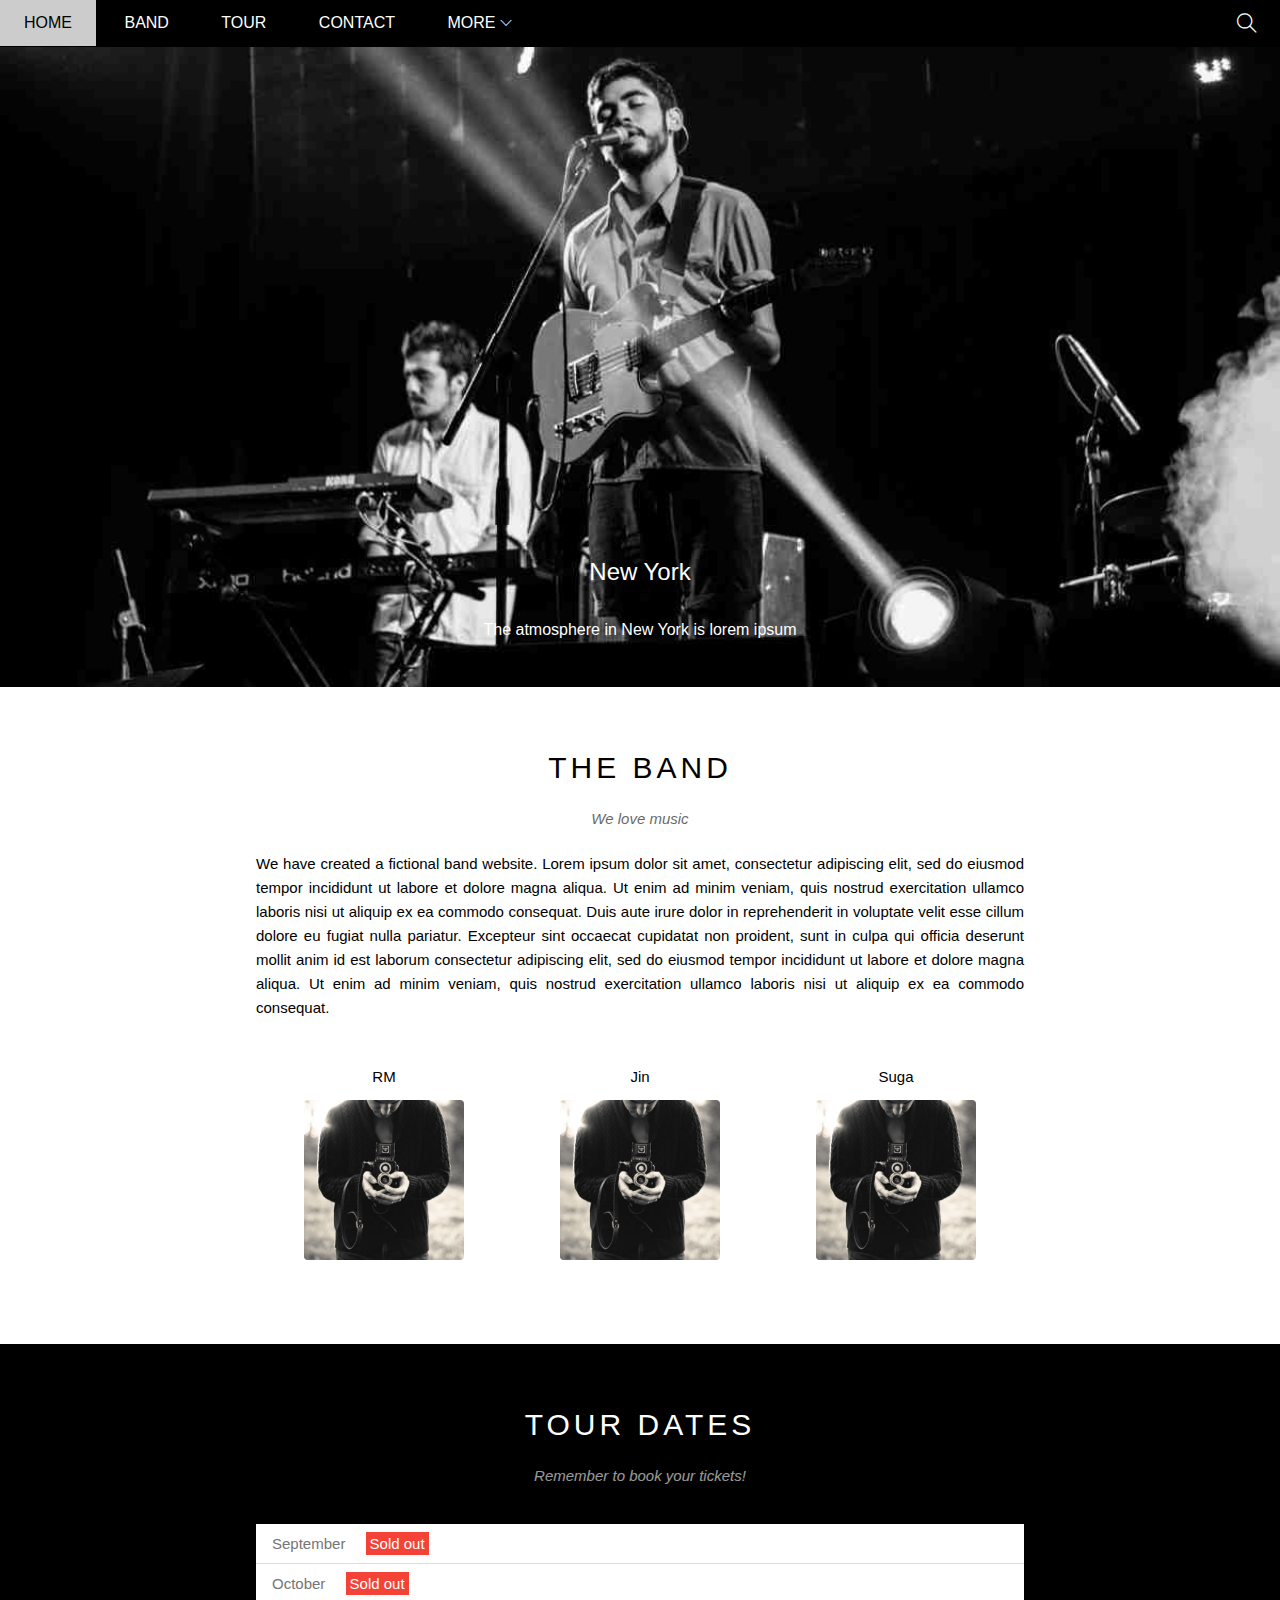
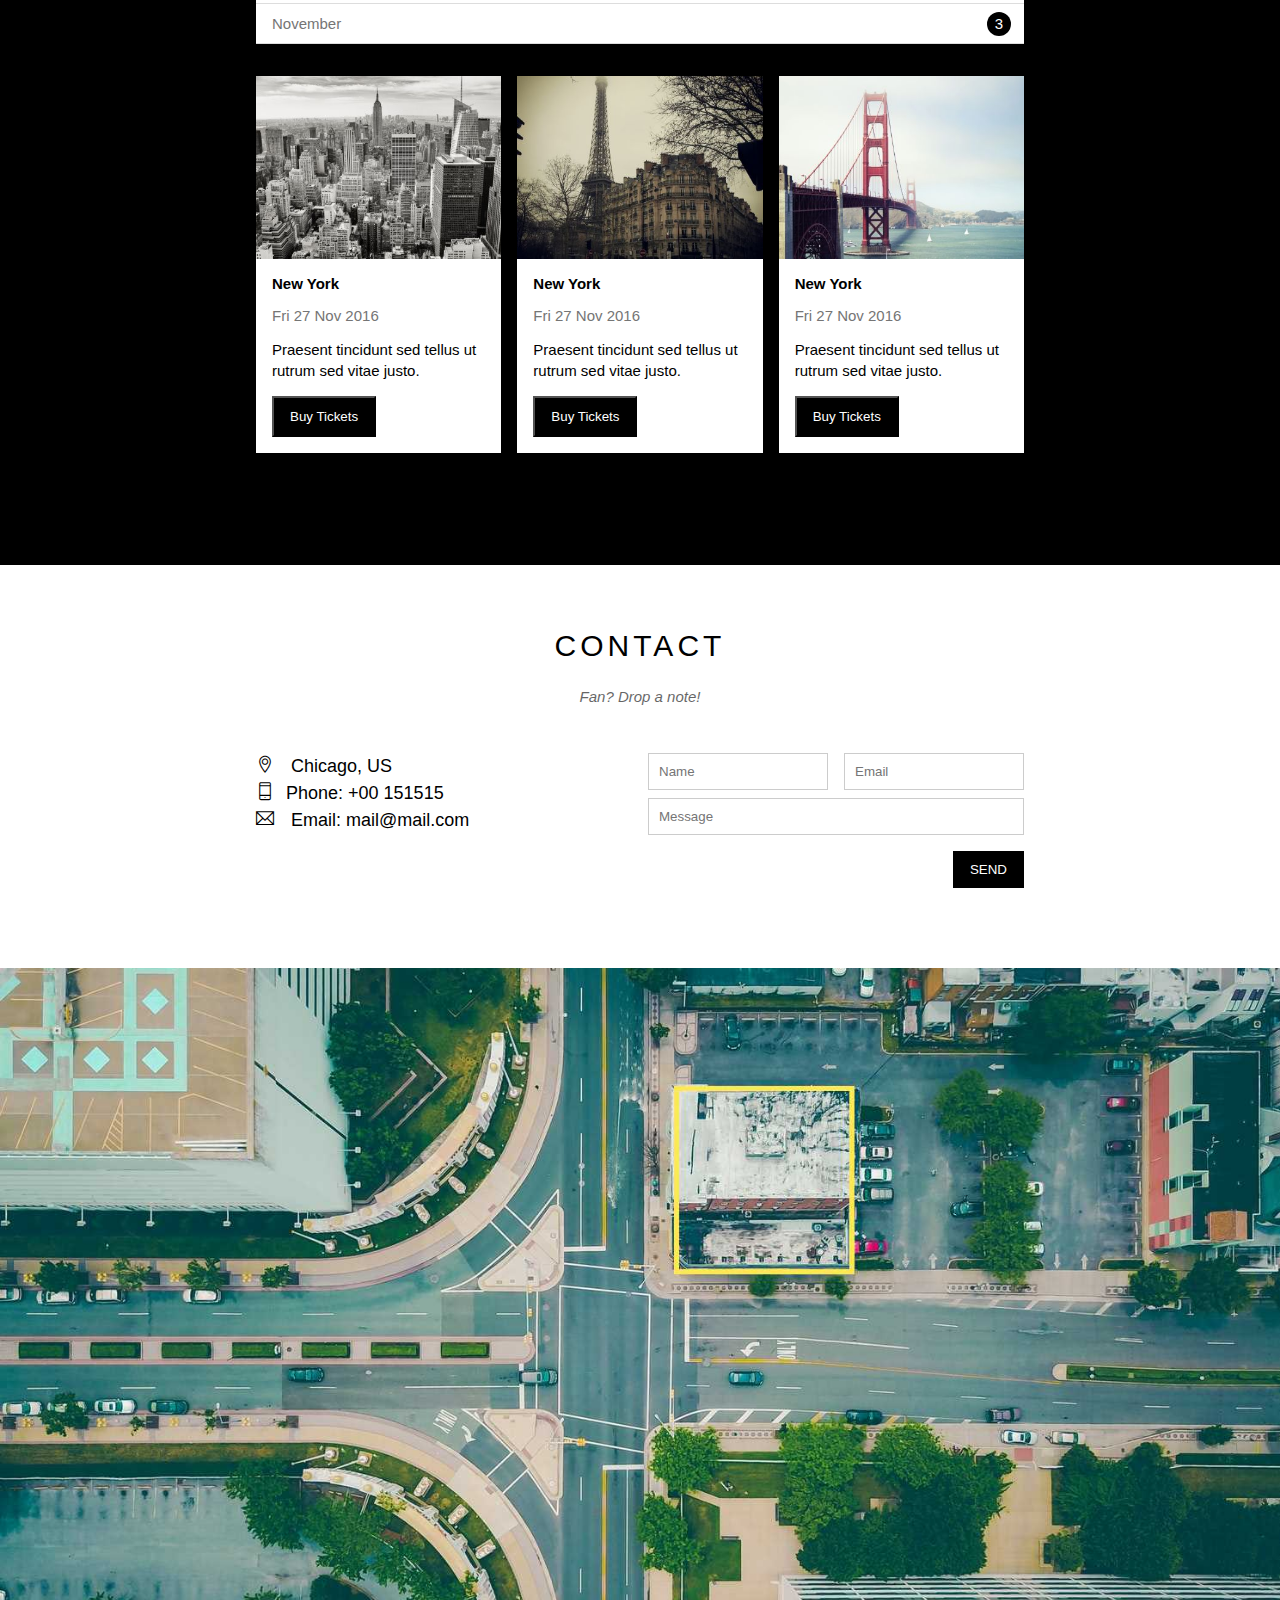
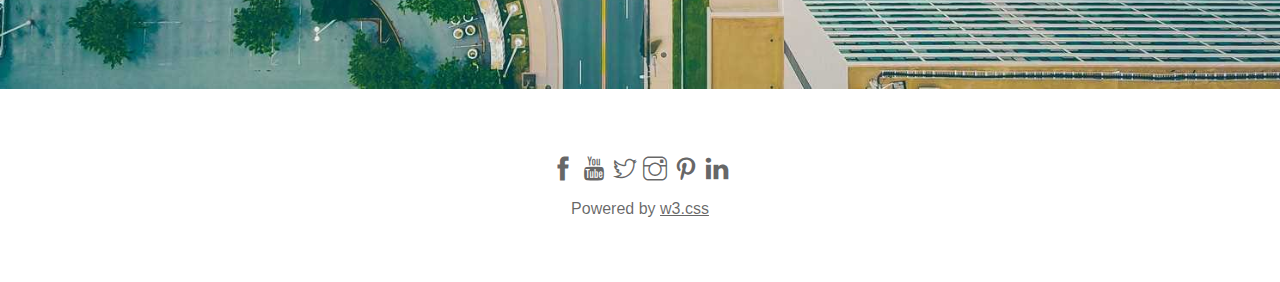
<file: index.html>
<!DOCTYPE html>
<html lang="en">
<head>
    <meta charset="UTF-8">
    <meta http-equiv="X-UA-Compatible" content="IE=edge">
    <meta name="viewport" content="width=device-width, initial-scale=1.0">
    <title>The Band</title>
    <link rel="icon" href="https://pm1.narvii.com/6562/3c3fe39e61e77198a3ffd44e352ba0e4b48afa95_hq.jpg" type="image/x-icon" />
    <link rel="stylesheet" href="./assets/css/style.css">
    <link rel="stylesheet" href="./assets/css/responsive.css">
    <link rel="stylesheet" href="./assets/fonts/themify-icons-font/themify-icons/themify-icons.css">
</head>
<body>
    <div id="main">
        <div id="header">
            <!-- Begin Nav -->
            <ul id="nav">
                <li><a href="#">Home</a></li>
                <li><a href="#the_band">Band</a></li>
                <li><a href="#tour">Tour</a></li>
                <li><a href="#contact">Contact</a></li>
                <li><a href="#">
                    More
                    <i class=" nav-arrown-down ti-angle-down"></i>
                </a>
                    <ul class="subnav">
                        <li><a href="#">Merchandise</a></li>
                        <li><a href="#">Extras</a></li>
                        <li><a href="#">Media</a></li>
                    </ul>
                </li>
            </ul>
            <!-- End Nav -->

            <!-- Begin search -->
            <div class="search-btn">
                <i class=" search-icon ti-search"></i>
            </div>
            <!-- Mobile menu -->
            <div id="mobile-menu" class="mobile-menu-btn">
                <i class=" menu-icon ti-menu"></i>
            </div>
            <!-- End search -->



        </div>
        <div id="slider">
            <div class="text-content">
                <h2 class="text-heading"> New York</h2>
                <div class="text-description"> The atmosphere in New York is lorem ipsum</div>
            </div>

        </div>
        <div id="content">
            <!-- About section -->
            <div id="the_band" class="  content-section">
                <h2 class="section-heading">THE BAND </h2>
                <p class="section-sub-heading">We love music </p>
                <p class="about-content">
                    We have created a fictional band website. Lorem ipsum dolor sit amet, consectetur adipiscing elit, sed do eiusmod tempor incididunt ut labore et dolore magna aliqua. Ut enim ad minim veniam, quis nostrud exercitation ullamco laboris nisi ut aliquip ex ea commodo consequat. Duis aute irure dolor in reprehenderit in voluptate velit esse cillum dolore eu fugiat nulla pariatur. Excepteur sint occaecat cupidatat non proident, sunt in culpa qui officia deserunt mollit anim id est laborum consectetur adipiscing elit, sed do eiusmod tempor incididunt ut labore et dolore magna aliqua. Ut enim ad minim veniam, quis nostrud exercitation ullamco laboris nisi ut aliquip ex ea commodo consequat.
                </p>  
                <div class="band mr-bot">
                    <div class="  member-item  col col-3 ">
                        <p class="member-name">RM</p>
                        <img src="./assets/img/content/img_bandmember.jpg" alt="Kim Nam Joon" class="member-avatar" >
                    </div> 
                    <div class=" member-item col col-3 ">
                        <p class="member-name">Jin</p>
                        <img src="./assets/img/content/img_bandmember.jpg" alt="Kim Seok Jin" class="member-avatar"  >
                    </div>
                    <div class=" member-item col col-3 ">
                        <p class="member-name">Suga</p>
                        <img src="./assets/img/content/img_bandmember.jpg" alt="Min Yoon Gi" class="member-avatar"  >
                    </div>
                    <div class="clear"></div>
                </div>

            </div>

            <!-- Tour section -->
            <div id="tour" class="  tour-section">
                <div class="content-section">
                    <h2 class="section-heading text-white">TOUR DATES </h2>
                    <p class="section-sub-heading text-white ">Remember to book your tickets!</p>
                    <!-- Tickets- section -->
                    <ul class="tickets-list">
                        <li>September <span class="sold-out"> Sold out </span></li>
                        <li>October <span class="sold-out"> Sold out </span></li>
                        <li>November <span class="quantity">3</span></li>
                    </ul>
                    <!-- Place-section -->
                    <div class="row place-list mr-bot">
                        <div class="place-item col col-3">
                            <img src="./assets/img/places/place1.jpg" alt="New York" class="place-img">
                            <div class="place-content">
                                <h3 class="place-name">New York </h3>
                                <p class="place-time">Fri 27 Nov 2016</p>
                                <p class="place-desc">Praesent tincidunt sed tellus ut rutrum sed vitae justo.</p>
                                <button button  class=" s-full-width place-buy-btn js-buy-ticket"> Buy Tickets</button >
        
                            </div>
                        </div>
                        <div class="place-item col col-3">
                            <img src="./assets/img/places/place2.jpg" alt="New York" class="place-img">
                            <div class="place-content">
                                <h3 class="place-name">New York </h3>
                                <p class="place-time">Fri 27 Nov 2016</p>
                                <p class="place-desc">Praesent tincidunt sed tellus ut rutrum sed vitae justo.</p>
                                <button  class=" s-full-width place-buy-btn js-buy-ticket">Buy Tickets</button >
        
                            </div>
                        </div>
                        <div class=" place-item col col-3">
                            <img src="./assets/img/places/place3.jpg" alt="New York" class="place-img">
                            <div class="place-content">
                                <h3 class="place-name">New York </h3>
                                <p class="place-time">Fri 27 Nov 2016</p>
                                <p class="place-desc">Praesent tincidunt sed tellus ut rutrum sed vitae justo.</p>
                                <button  class="s-full-width place-buy-btn js-buy-ticket">Buy Tickets</button >
        
                            </div>                            
                        </div>  
                        <div class="clear"></div>                
                     
                    </div>
                </div>                
            </div>
            
            <!-- Contact section -->
            <div id="contact" class="  content-section mr-bot">
                <h2 class="section-heading">CONTACT</h2>
                <p class="section-sub-heading">Fan? Drop a note!</p>                
                <div class="row contact-content">
                    <div class="col col-2 contact-infor">
                         <p><i class="ti-location-pin"></i> Chicago, US</p>
                         <p><i class="ti-mobile"></i>Phone: +00 151515</p>
                         <p><i class="ti-email"></i> Email: mail@mail.com</p>
                    </div>
                    <div class="col col-2 contact-form">
                         <form action="">
                             <div class="  row">
                                <div class="col col-2 contact-form  ">
                                    <input type="text" name="" id="" required class="form-control" placeholder="Name">
                                </div>
                                <div class="col col-2 contact-form mobile-mail ">
                                      <input type="email" name="" id="" required class="form-control" placeholder="Email">
                                </div>
                            </div>
                            <div class="row">
                                 <div class="col col-1  mr-8   ">
                                     <input type="text" name="" id="" required class="form-control" placeholder="Message">
                                 </div>
                            </div>            
                           <input class=" form-submit-btn mr-16 s-full-width" type="submit" value="SEND">                                           
                        </form>

                </div>
                <div class="clear"></div>
            </div>
            
        </div>
        <!-- Map  -->
        <div class="map-section">
            <img src="./assets/img/map.jpg" alt="Map">        
        </div>

        <!-- Footer  -->
        <div id="footer">
            <div class="social-network">
                <a href="">
                    <i class="ti-facebook" ></i>
                </a>
                <a href="">
                    <i class="ti-youtube"></i>
                </a>
                <a href="">
                    <i class="ti-twitter"></i>
                </a>
                <a href="">
                    <i class="ti-instagram"></i>
                </a>
                <a href="">
                    <i class="ti-pinterest"></i>
                </a>
                <a href="">
                    <i class="ti-linkedin"></i>
                </a>
            </div>
            <p class="author">Powered by <a href="https://www.w3schools.com/w3css/default.asp" class="link-author">w3.css</a></p>

        

        </div>
         

    </div>
    <!-- Modal-js -->
    <div class="modal js-modal ">
        <div class="modal-container js-modal-container">
            <div class="modal-close js-modal-close">
                <i class="ti-close"></i>
            </div>
            <header class="modal-header">
                <i class="header-icon ti-bag">
                    Tickets
                </i> 
            </header>
            <div class="modal-body">
                <label for="ticket-quantity" class="modal-label">
                    <i class="ti-shopping-cart"></i>
                    Tickets, $15 per person
                </label>
                <input id="ticket-quantity" type="text" class="modal-input" placeholder="How many?">
                
                <label for="ticket-email" class="modal-label">
                    <i class="ti-user"></i>
                    Send to
                </label>
                <input id="ticket-email" type="email" class="modal-input" placeholder="Enter email...">
                
                <button id="buy-tickets">
                    Pay
                    <i class="ti-check"></i>
                </button>
            
            </div>

            <footer class="modal-footer">
                <p class="modal-help">Need <a href="#">help?</a></p>
            </footer>
        </div>
        
    </div>
    <script>
         const buyBtns = document.querySelectorAll('.js-buy-ticket')
         const modal =document.querySelector('.js-modal')
         const modal_close =document.querySelector('.js-modal-close')
         const modal_container =document.querySelector('.js-modal-container')
         //Hàm hiển thị modal mua vé (thêm class open vào modal)
         function showBuyTickets ()
         {
            modal.classList.add('open')

         }
         
        // Vòng lặp từng button và lắng nghe sự kiện click
         for (const buyBtn of buyBtns)
         {
             buyBtn.addEventListener('click',showBuyTickets )
         }
         function HideBuyTickets()
         {
             modal.classList.remove('open')

         }
         modal_close.addEventListener('click',HideBuyTickets)
         modal.addEventListener('click',HideBuyTickets)
         modal_container.addEventListener('click',function(event)
         {
             event.stopPropagation() 
         })
    </script>
    <!-- Bắt sự kiện menu mobile  -->
    <script>
        var header = document.getElementById('header');
        console.log(header);
        var mobileMenu =document.getElementById('mobile-menu');
        var headerHeight = header.clientHeight;
        // Đóng mở menu mobile
        mobileMenu.onclick=function()
        {
            var isClosed = header.clientHeight===headerHeight;
            if(isClosed)
            {
                header.style.height='auto';
            }
            else
            {
                header.style.height='null';
            }
        }
        //  tự động đóng khi chọn 1 mục trong menu
        var menuItems = document.querySelectorAll('#nav li a[href*="#"]');
        for ( var i = 0; i < menuItems.length; i++)
        {
            var menuItem = menuItems[i];
            menuItem.onclick = function(event)
            {
                var parentMenu = this.nextElementSibling && this.nextElementSibling.classList.contains('subnav');  
                if (parentMenu)         
                {
                    event.preventDefault();
                    
                } 
                else
                {
                    header.style.height=null;                  
                }
        
            }
        }

    </script>
</body>
</html>
</file>
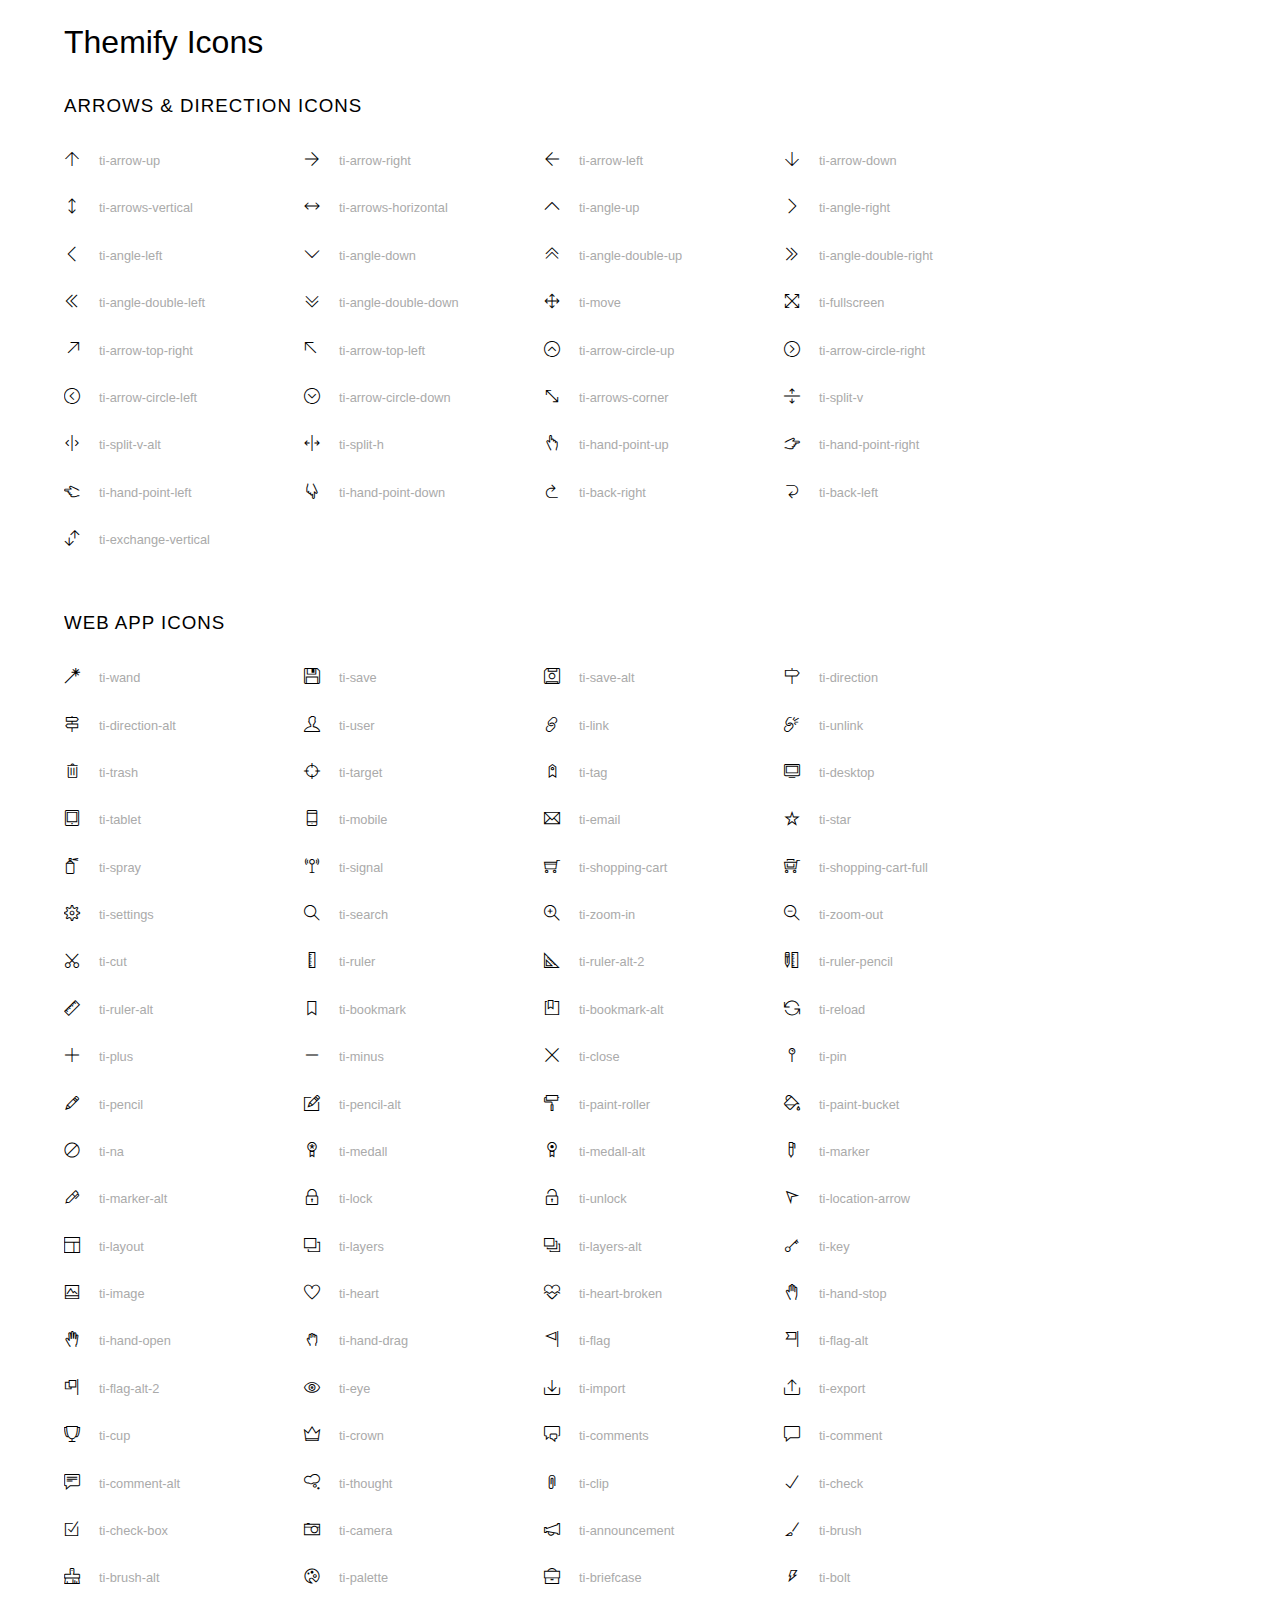
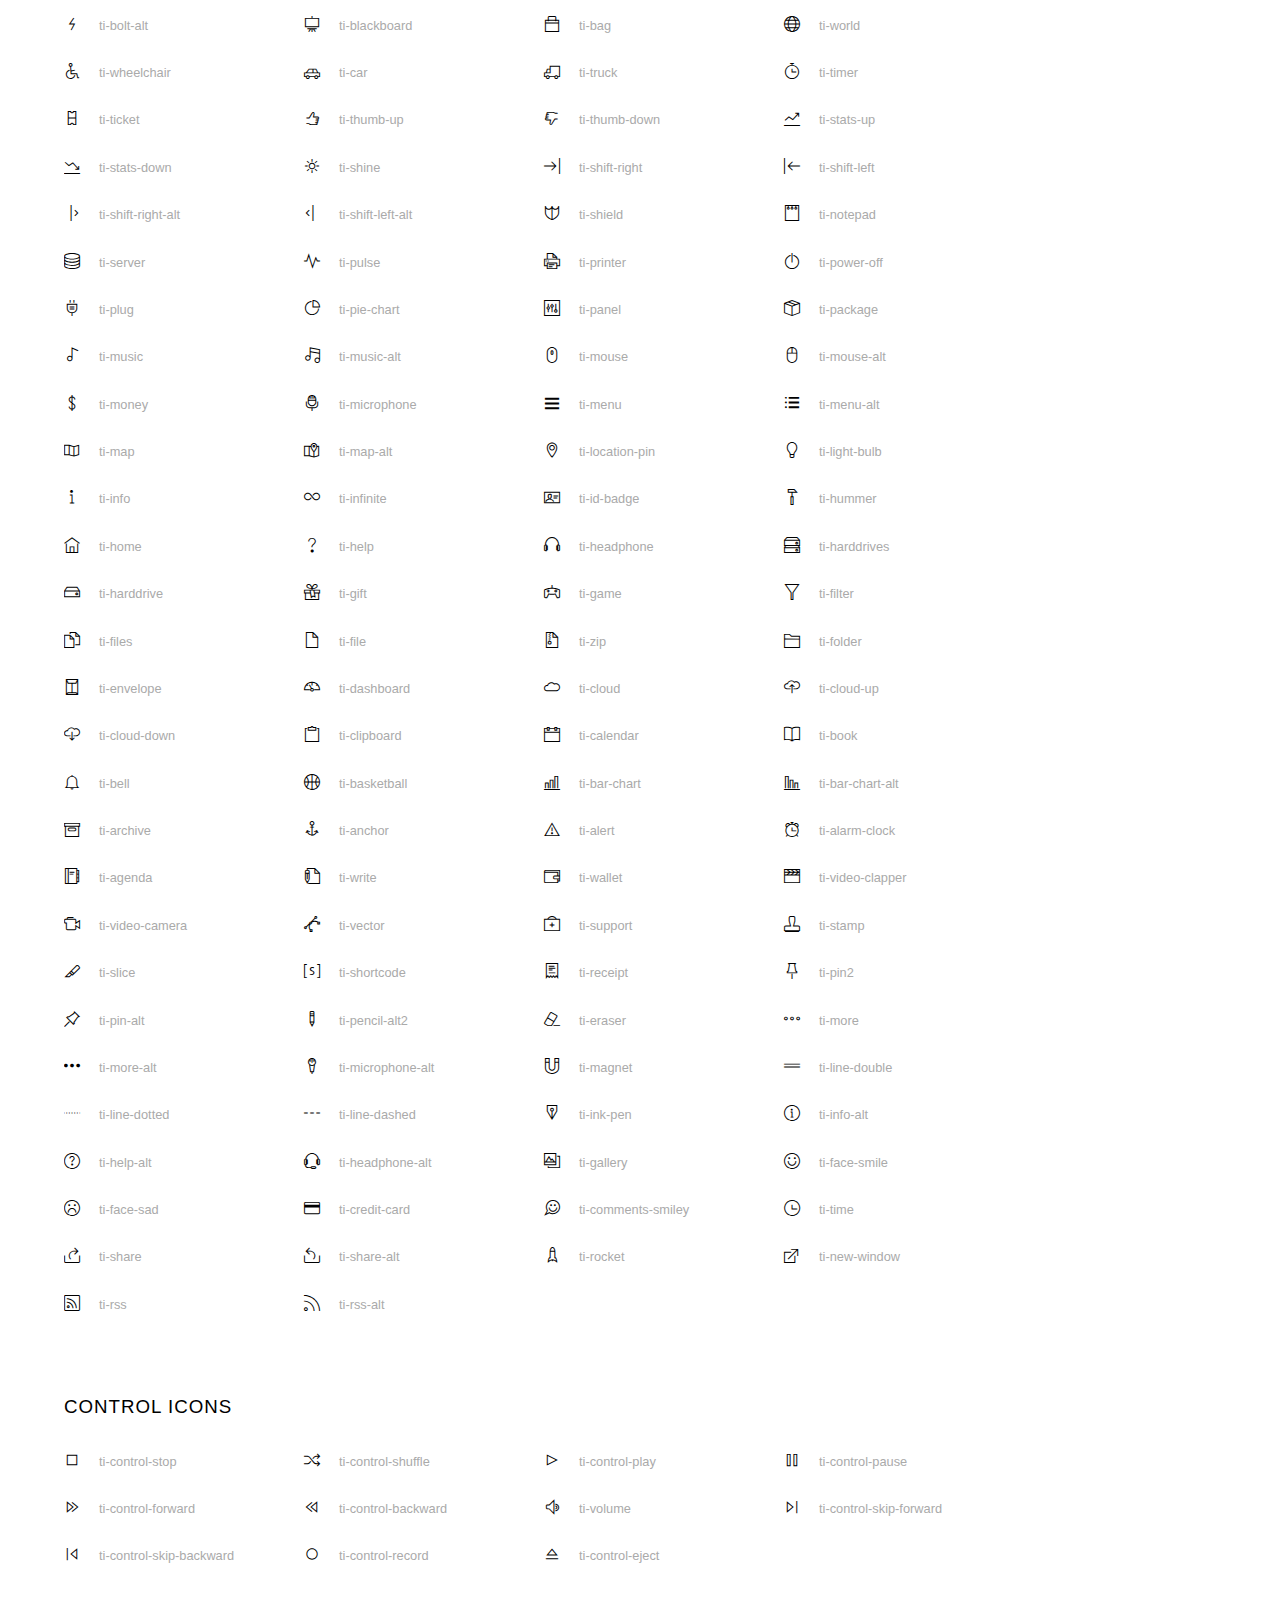
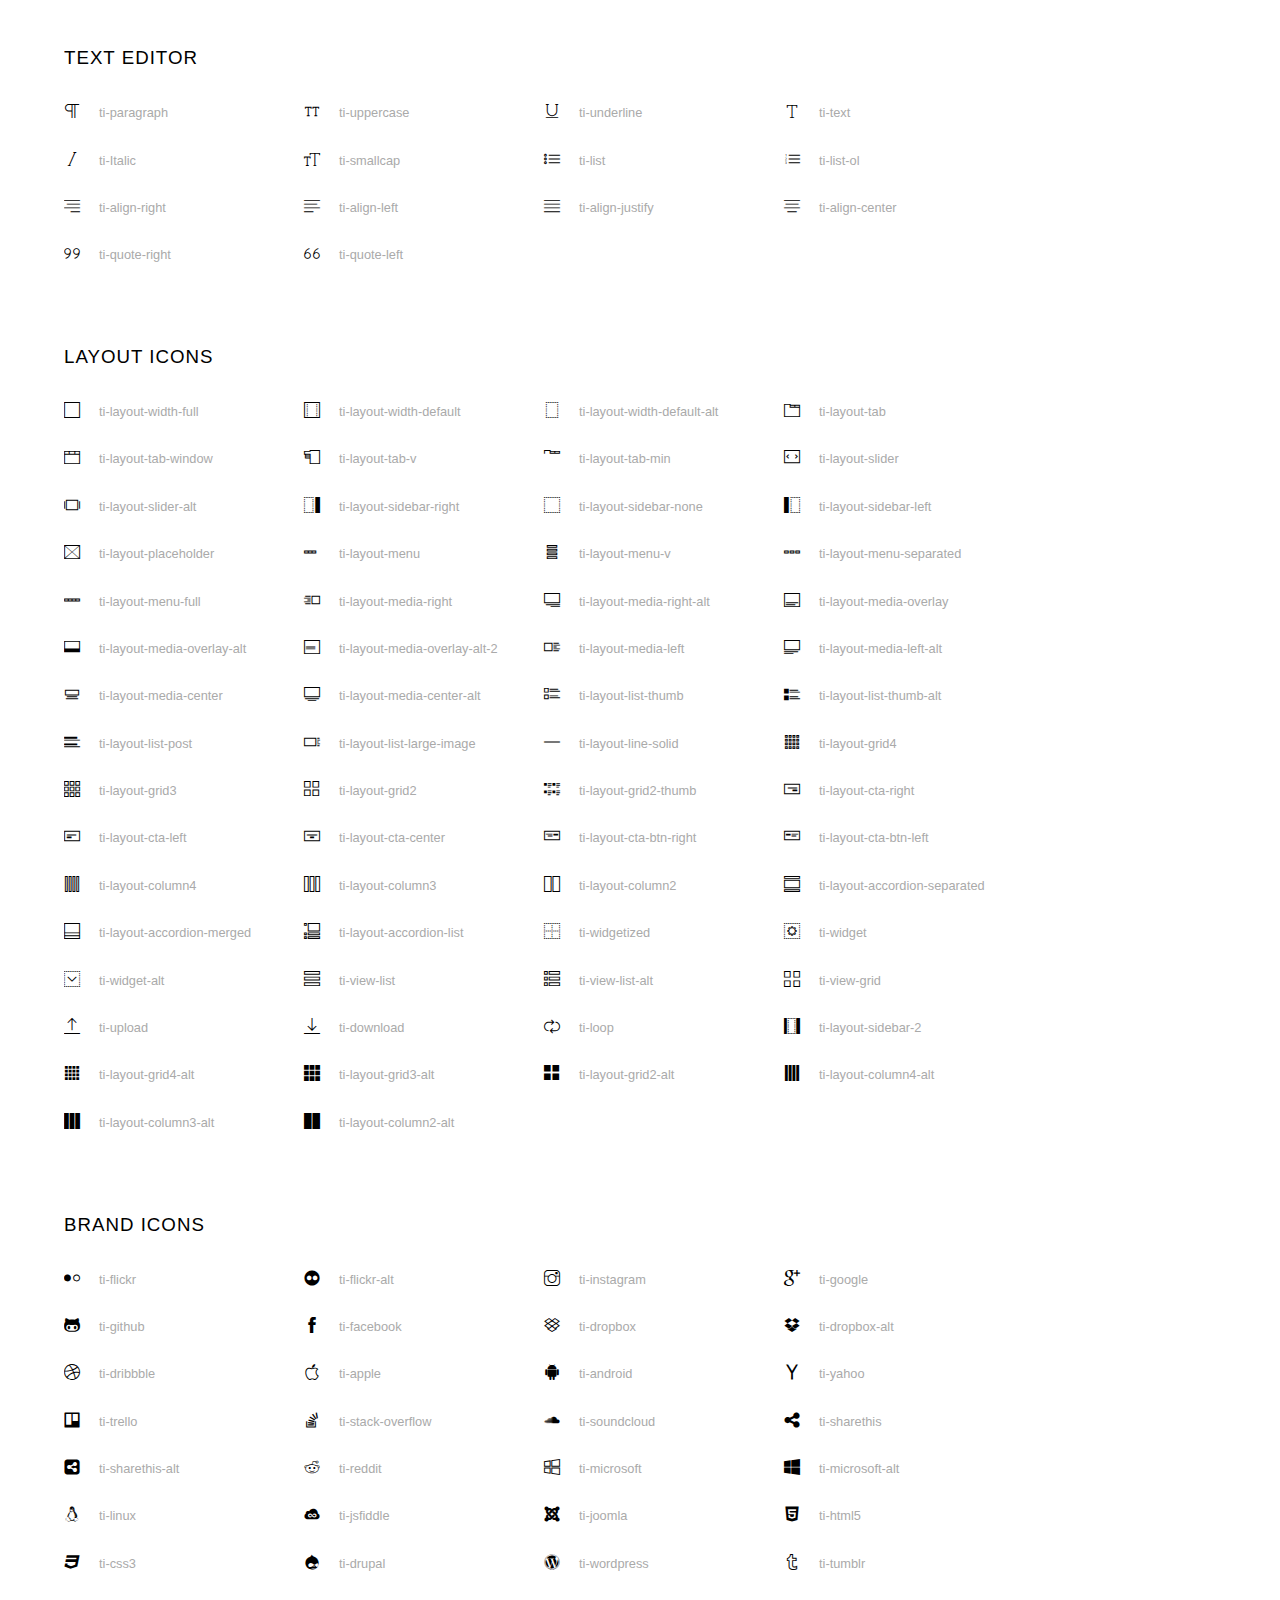
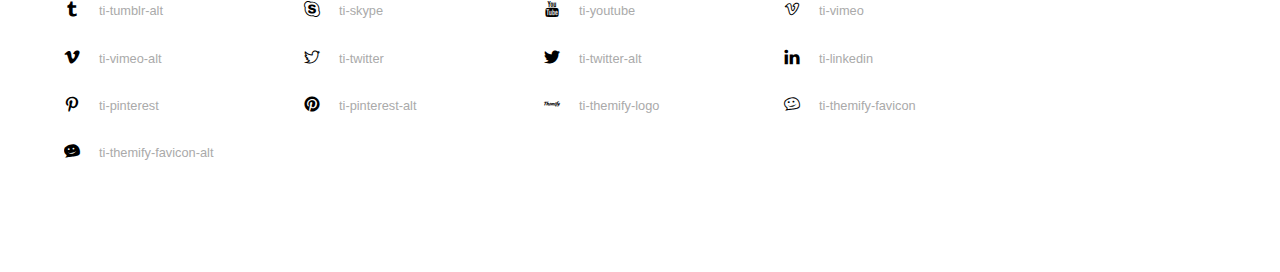
<file: assets/fonts/themify-icons-font/themify-icons/index.html>
<!doctype html>
<html>
<head>
	<meta charset="utf-8">
	<title>Themify Icon Font</title>
	<meta name="viewport" content="width=device-width">
	<link rel="stylesheet" href="demo-files/demo.css">
	<link rel="stylesheet" href="themify-icons.css">
	<!--[if lt IE 8]><!-->
	<link rel="stylesheet" href="ie7/ie7.css">
	<!--<![endif]-->
</head>
<body>
	<h1>Themify Icons</h1>

	<div class="icon-section">

		<div class="icon-section">
			<h3>Arrows &amp; Direction Icons </h3>

			<div class="icon-container">
				<span class="ti-arrow-up"></span><span class="icon-name"> ti-arrow-up</span>
			</div>
			<div class="icon-container">
				<span class="ti-arrow-right"></span><span class="icon-name"> ti-arrow-right</span>
			</div>
			<div class="icon-container">
				<span class="ti-arrow-left"></span><span class="icon-name"> ti-arrow-left</span>
			</div>
			<div class="icon-container">
				<span class="ti-arrow-down"></span><span class="icon-name"> ti-arrow-down</span>
			</div>
			<div class="icon-container">
				<span class="ti-arrows-vertical"></span><span class="icon-name"> ti-arrows-vertical</span>
			</div>
			<div class="icon-container">
				<span class="ti-arrows-horizontal"></span><span class="icon-name"> ti-arrows-horizontal</span>
			</div>
			<div class="icon-container">
				<span class="ti-angle-up"></span><span class="icon-name"> ti-angle-up</span>
			</div>
			<div class="icon-container">
				<span class="ti-angle-right"></span><span class="icon-name"> ti-angle-right</span>
			</div>
			<div class="icon-container">
				<span class="ti-angle-left"></span><span class="icon-name"> ti-angle-left</span>
			</div>
			<div class="icon-container">
				<span class="ti-angle-down"></span><span class="icon-name"> ti-angle-down</span>
			</div>	
			<div class="icon-container">
				<span class="ti-angle-double-up"></span><span class="icon-name"> ti-angle-double-up</span>
			</div>
			<div class="icon-container">
				<span class="ti-angle-double-right"></span><span class="icon-name"> ti-angle-double-right</span>
			</div>
			<div class="icon-container">
				<span class="ti-angle-double-left"></span><span class="icon-name"> ti-angle-double-left</span>
			</div>
			<div class="icon-container">
				<span class="ti-angle-double-down"></span><span class="icon-name"> ti-angle-double-down</span>
			</div>					
			<div class="icon-container">
				<span class="ti-move"></span><span class="icon-name"> ti-move</span>
			</div>
			<div class="icon-container">
				<span class="ti-fullscreen"></span><span class="icon-name"> ti-fullscreen</span>
			</div>
			<div class="icon-container">
				<span class="ti-arrow-top-right"></span><span class="icon-name"> ti-arrow-top-right</span>
			</div>
			<div class="icon-container">
				<span class="ti-arrow-top-left"></span><span class="icon-name"> ti-arrow-top-left</span>
			</div>
			<div class="icon-container">
				<span class="ti-arrow-circle-up"></span><span class="icon-name"> ti-arrow-circle-up</span>
			</div>
			<div class="icon-container">
				<span class="ti-arrow-circle-right"></span><span class="icon-name"> ti-arrow-circle-right</span>
			</div>
			<div class="icon-container">
				<span class="ti-arrow-circle-left"></span><span class="icon-name"> ti-arrow-circle-left</span>
			</div>
			<div class="icon-container">
				<span class="ti-arrow-circle-down"></span><span class="icon-name"> ti-arrow-circle-down</span>
			</div>
			<div class="icon-container">
				<span class="ti-arrows-corner"></span><span class="icon-name"> ti-arrows-corner</span>
			</div>
			<div class="icon-container">
				<span class="ti-split-v"></span><span class="icon-name"> ti-split-v</span>
			</div>

			<div class="icon-container">
				<span class="ti-split-v-alt"></span><span class="icon-name"> ti-split-v-alt</span>
			</div>
			<div class="icon-container">
				<span class="ti-split-h"></span><span class="icon-name"> ti-split-h</span>
			</div>
			<div class="icon-container">
				<span class="ti-hand-point-up"></span><span class="icon-name"> ti-hand-point-up</span>
			</div>
			<div class="icon-container">
				<span class="ti-hand-point-right"></span><span class="icon-name"> ti-hand-point-right</span>
			</div>
			<div class="icon-container">
				<span class="ti-hand-point-left"></span><span class="icon-name"> ti-hand-point-left</span>
			</div>
			<div class="icon-container">
				<span class="ti-hand-point-down"></span><span class="icon-name"> ti-hand-point-down</span>
			</div>
			<div class="icon-container">
				<span class="ti-back-right"></span><span class="icon-name"> ti-back-right</span>
			</div>
			<div class="icon-container">
				<span class="ti-back-left"></span><span class="icon-name"> ti-back-left</span>
			</div>
			<div class="icon-container">
				<span class="ti-exchange-vertical"></span><span class="icon-name"> ti-exchange-vertical</span>
			</div>

		</div> <!-- Arrows Icons -->



		<h3>Web App Icons</h3>
		
		<div class="icon-section">

			<div class="icon-container">
				<span class="ti-wand"></span><span class="icon-name"> ti-wand</span>
			</div>
			<div class="icon-container">
				<span class="ti-save"></span><span class="icon-name"> ti-save</span>
			</div>
			<div class="icon-container">
				<span class="ti-save-alt"></span><span class="icon-name"> ti-save-alt</span>
			</div>

			<div class="icon-container">
				<span class="ti-direction"></span><span class="icon-name"> ti-direction</span>
			</div>
			<div class="icon-container">
				<span class="ti-direction-alt"></span><span class="icon-name"> ti-direction-alt</span>
			</div>
			<div class="icon-container">
				<span class="ti-user"></span><span class="icon-name"> ti-user</span>
			</div>
			<div class="icon-container">
				<span class="ti-link"></span><span class="icon-name"> ti-link</span>
			</div>
			<div class="icon-container">
				<span class="ti-unlink"></span><span class="icon-name"> ti-unlink</span>
			</div>
			<div class="icon-container">
				<span class="ti-trash"></span><span class="icon-name"> ti-trash</span>
			</div>
			<div class="icon-container">
				<span class="ti-target"></span><span class="icon-name"> ti-target</span>
			</div>
			<div class="icon-container">
				<span class="ti-tag"></span><span class="icon-name"> ti-tag</span>
			</div>
			<div class="icon-container">
				<span class="ti-desktop"></span><span class="icon-name"> ti-desktop</span>
			</div>
			<div class="icon-container">
				<span class="ti-tablet"></span><span class="icon-name"> ti-tablet</span>
			</div>
			<div class="icon-container">
				<span class="ti-mobile"></span><span class="icon-name"> ti-mobile</span>
			</div>
			<div class="icon-container">
				<span class="ti-email"></span><span class="icon-name"> ti-email</span>
			</div>	
			<div class="icon-container">
				<span class="ti-star"></span><span class="icon-name"> ti-star</span>
			</div>
			<div class="icon-container">
				<span class="ti-spray"></span><span class="icon-name"> ti-spray</span>
			</div>
			<div class="icon-container">
				<span class="ti-signal"></span><span class="icon-name"> ti-signal</span>
			</div>
			<div class="icon-container">
				<span class="ti-shopping-cart"></span><span class="icon-name"> ti-shopping-cart</span>
			</div>
			<div class="icon-container">
				<span class="ti-shopping-cart-full"></span><span class="icon-name"> ti-shopping-cart-full</span>
			</div>
			<div class="icon-container">
				<span class="ti-settings"></span><span class="icon-name"> ti-settings</span>
			</div>
			<div class="icon-container">
				<span class="ti-search"></span><span class="icon-name"> ti-search</span>
			</div>
			<div class="icon-container">
				<span class="ti-zoom-in"></span><span class="icon-name"> ti-zoom-in</span>
			</div>
			<div class="icon-container">
				<span class="ti-zoom-out"></span><span class="icon-name"> ti-zoom-out</span>
			</div>
			<div class="icon-container">
				<span class="ti-cut"></span><span class="icon-name"> ti-cut</span>
			</div>
			<div class="icon-container">
				<span class="ti-ruler"></span><span class="icon-name"> ti-ruler</span>
			</div>
			<div class="icon-container">
				<span class="ti-ruler-alt-2"></span><span class="icon-name"> ti-ruler-alt-2</span>
			</div>			
			<div class="icon-container">
				<span class="ti-ruler-pencil"></span><span class="icon-name"> ti-ruler-pencil</span>
			</div>
			<div class="icon-container">
				<span class="ti-ruler-alt"></span><span class="icon-name"> ti-ruler-alt</span>
			</div>
			<div class="icon-container">
				<span class="ti-bookmark"></span><span class="icon-name"> ti-bookmark</span>
			</div>
			<div class="icon-container">
				<span class="ti-bookmark-alt"></span><span class="icon-name"> ti-bookmark-alt</span>
			</div>
			<div class="icon-container">
				<span class="ti-reload"></span><span class="icon-name"> ti-reload</span>
			</div>
			<div class="icon-container">
				<span class="ti-plus"></span><span class="icon-name"> ti-plus</span>
			</div>
			<div class="icon-container">
				<span class="ti-minus"></span><span class="icon-name"> ti-minus</span>
			</div>
			<div class="icon-container">
				<span class="ti-close"></span><span class="icon-name"> ti-close</span>
			</div>			
			<div class="icon-container">
				<span class="ti-pin"></span><span class="icon-name"> ti-pin</span>
			</div>
			<div class="icon-container">
				<span class="ti-pencil"></span><span class="icon-name"> ti-pencil</span>
			</div>
					
		  	<div class="icon-container">
				<span class="ti-pencil-alt"></span><span class="icon-name"> ti-pencil-alt</span>
			</div>
			<div class="icon-container">
				<span class="ti-paint-roller"></span><span class="icon-name"> ti-paint-roller</span>
			</div>
			<div class="icon-container">
				<span class="ti-paint-bucket"></span><span class="icon-name"> ti-paint-bucket</span>
			</div>
			<div class="icon-container">
				<span class="ti-na"></span><span class="icon-name"> ti-na</span>
			</div>
			<div class="icon-container">
				<span class="ti-medall"></span><span class="icon-name"> ti-medall</span>
			</div>
			<div class="icon-container">
				<span class="ti-medall-alt"></span><span class="icon-name"> ti-medall-alt</span>
			</div>
			<div class="icon-container">
				<span class="ti-marker"></span><span class="icon-name"> ti-marker</span>
			</div>
			<div class="icon-container">
				<span class="ti-marker-alt"></span><span class="icon-name"> ti-marker-alt</span>
			</div>

			<div class="icon-container">
				<span class="ti-lock"></span><span class="icon-name"> ti-lock</span>
			</div>
			<div class="icon-container">
				<span class="ti-unlock"></span><span class="icon-name"> ti-unlock</span>
			</div>
			<div class="icon-container">
				<span class="ti-location-arrow"></span><span class="icon-name"> ti-location-arrow</span>
			</div>
			<div class="icon-container">
				<span class="ti-layout"></span><span class="icon-name"> ti-layout</span>
			</div>
			<div class="icon-container">
				<span class="ti-layers"></span><span class="icon-name"> ti-layers</span>
			</div>
			<div class="icon-container">
				<span class="ti-layers-alt"></span><span class="icon-name"> ti-layers-alt</span>
			</div>
			<div class="icon-container">
				<span class="ti-key"></span><span class="icon-name"> ti-key</span>
			</div>
			<div class="icon-container">
				<span class="ti-image"></span><span class="icon-name"> ti-image</span>
			</div>
			<div class="icon-container">
				<span class="ti-heart"></span><span class="icon-name"> ti-heart</span>
			</div>
			<div class="icon-container">
				<span class="ti-heart-broken"></span><span class="icon-name"> ti-heart-broken</span>
			</div>
			<div class="icon-container">
				<span class="ti-hand-stop"></span><span class="icon-name"> ti-hand-stop</span>
			</div>
			<div class="icon-container">
				<span class="ti-hand-open"></span><span class="icon-name"> ti-hand-open</span>
			</div>
			<div class="icon-container">
				<span class="ti-hand-drag"></span><span class="icon-name"> ti-hand-drag</span>
			</div>
			<div class="icon-container">
				<span class="ti-flag"></span><span class="icon-name"> ti-flag</span>
			</div>
			<div class="icon-container">
				<span class="ti-flag-alt"></span><span class="icon-name"> ti-flag-alt</span>
			</div>
			<div class="icon-container">
				<span class="ti-flag-alt-2"></span><span class="icon-name"> ti-flag-alt-2</span>
			</div>
			<div class="icon-container">
				<span class="ti-eye"></span><span class="icon-name"> ti-eye</span>
			</div>
			<div class="icon-container">
				<span class="ti-import"></span><span class="icon-name"> ti-import</span>
			</div>			
			<div class="icon-container">
				<span class="ti-export"></span><span class="icon-name"> ti-export</span>
			</div>
			<div class="icon-container">
				<span class="ti-cup"></span><span class="icon-name"> ti-cup</span>
			</div>
			<div class="icon-container">
				<span class="ti-crown"></span><span class="icon-name"> ti-crown</span>
			</div>
			<div class="icon-container">
				<span class="ti-comments"></span><span class="icon-name"> ti-comments</span>
			</div>
			<div class="icon-container">
				<span class="ti-comment"></span><span class="icon-name"> ti-comment</span>
			</div>
			<div class="icon-container">
				<span class="ti-comment-alt"></span><span class="icon-name"> ti-comment-alt</span>
			</div>
			<div class="icon-container">
				<span class="ti-thought"></span><span class="icon-name"> ti-thought</span>
			</div>			
			<div class="icon-container">
				<span class="ti-clip"></span><span class="icon-name"> ti-clip</span>
			</div>

			<div class="icon-container">
				<span class="ti-check"></span><span class="icon-name"> ti-check</span>
			</div>
			<div class="icon-container">
				<span class="ti-check-box"></span><span class="icon-name"> ti-check-box</span>
			</div>
			<div class="icon-container">
				<span class="ti-camera"></span><span class="icon-name"> ti-camera</span>
			</div>
			<div class="icon-container">
				<span class="ti-announcement"></span><span class="icon-name"> ti-announcement</span>
			</div>
			<div class="icon-container">
				<span class="ti-brush"></span><span class="icon-name"> ti-brush</span>
			</div>
			<div class="icon-container">
				<span class="ti-brush-alt"></span><span class="icon-name"> ti-brush-alt</span>
			</div>
			<div class="icon-container">
				<span class="ti-palette"></span><span class="icon-name"> ti-palette</span>
			</div>			
			<div class="icon-container">
				<span class="ti-briefcase"></span><span class="icon-name"> ti-briefcase</span>
			</div>
			<div class="icon-container">
				<span class="ti-bolt"></span><span class="icon-name"> ti-bolt</span>
			</div>
			<div class="icon-container">
				<span class="ti-bolt-alt"></span><span class="icon-name"> ti-bolt-alt</span>
			</div>
			<div class="icon-container">
				<span class="ti-blackboard"></span><span class="icon-name"> ti-blackboard</span>
			</div>
			<div class="icon-container">
				<span class="ti-bag"></span><span class="icon-name"> ti-bag</span>
			</div>
			<div class="icon-container">
				<span class="ti-world"></span><span class="icon-name"> ti-world</span>
			</div>
			<div class="icon-container">
				<span class="ti-wheelchair"></span><span class="icon-name"> ti-wheelchair</span>
			</div>
			<div class="icon-container">
				<span class="ti-car"></span><span class="icon-name"> ti-car</span>
			</div>
			<div class="icon-container">
				<span class="ti-truck"></span><span class="icon-name"> ti-truck</span>
			</div>
			<div class="icon-container">
				<span class="ti-timer"></span><span class="icon-name"> ti-timer</span>
			</div>
			<div class="icon-container">
				<span class="ti-ticket"></span><span class="icon-name"> ti-ticket</span>
			</div>
			<div class="icon-container">
				<span class="ti-thumb-up"></span><span class="icon-name"> ti-thumb-up</span>
			</div>
			<div class="icon-container">
				<span class="ti-thumb-down"></span><span class="icon-name"> ti-thumb-down</span>
			</div>

			<div class="icon-container">
				<span class="ti-stats-up"></span><span class="icon-name"> ti-stats-up</span>
			</div>
			<div class="icon-container">
				<span class="ti-stats-down"></span><span class="icon-name"> ti-stats-down</span>
			</div>
			<div class="icon-container">
				<span class="ti-shine"></span><span class="icon-name"> ti-shine</span>
			</div>
			<div class="icon-container">
				<span class="ti-shift-right"></span><span class="icon-name"> ti-shift-right</span>
			</div>
			<div class="icon-container">
				<span class="ti-shift-left"></span><span class="icon-name"> ti-shift-left</span>
			</div>

			<div class="icon-container">
				<span class="ti-shift-right-alt"></span><span class="icon-name"> ti-shift-right-alt</span>
			</div>
			<div class="icon-container">
				<span class="ti-shift-left-alt"></span><span class="icon-name"> ti-shift-left-alt</span>
			</div>
			<div class="icon-container">
				<span class="ti-shield"></span><span class="icon-name"> ti-shield</span>
			</div>
			<div class="icon-container">
				<span class="ti-notepad"></span><span class="icon-name"> ti-notepad</span>
			</div>
			<div class="icon-container">
				<span class="ti-server"></span><span class="icon-name"> ti-server</span>
			</div>

			<div class="icon-container">
				<span class="ti-pulse"></span><span class="icon-name"> ti-pulse</span>
			</div>
			<div class="icon-container">
				<span class="ti-printer"></span><span class="icon-name"> ti-printer</span>
			</div>
			<div class="icon-container">
				<span class="ti-power-off"></span><span class="icon-name"> ti-power-off</span>
			</div>
			<div class="icon-container">
				<span class="ti-plug"></span><span class="icon-name"> ti-plug</span>
			</div>
			<div class="icon-container">
				<span class="ti-pie-chart"></span><span class="icon-name"> ti-pie-chart</span>
			</div>

			<div class="icon-container">
				<span class="ti-panel"></span><span class="icon-name"> ti-panel</span>
			</div>
			<div class="icon-container">
				<span class="ti-package"></span><span class="icon-name"> ti-package</span>
			</div>
			<div class="icon-container">
				<span class="ti-music"></span><span class="icon-name"> ti-music</span>
			</div>
			<div class="icon-container">
				<span class="ti-music-alt"></span><span class="icon-name"> ti-music-alt</span>
			</div>
			<div class="icon-container">
				<span class="ti-mouse"></span><span class="icon-name"> ti-mouse</span>
			</div>
			<div class="icon-container">
				<span class="ti-mouse-alt"></span><span class="icon-name"> ti-mouse-alt</span>
			</div>
			<div class="icon-container">
				<span class="ti-money"></span><span class="icon-name"> ti-money</span>
			</div>
			<div class="icon-container">
				<span class="ti-microphone"></span><span class="icon-name"> ti-microphone</span>
			</div>
			<div class="icon-container">
				<span class="ti-menu"></span><span class="icon-name"> ti-menu</span>
			</div>
			<div class="icon-container">
				<span class="ti-menu-alt"></span><span class="icon-name"> ti-menu-alt</span>
			</div>
			<div class="icon-container">
				<span class="ti-map"></span><span class="icon-name"> ti-map</span>
			</div>
			<div class="icon-container">
				<span class="ti-map-alt"></span><span class="icon-name"> ti-map-alt</span>
			</div>

			<div class="icon-container">
				<span class="ti-location-pin"></span><span class="icon-name"> ti-location-pin</span>
			</div>

			<div class="icon-container">
				<span class="ti-light-bulb"></span><span class="icon-name"> ti-light-bulb</span>
			</div>
			<div class="icon-container">
				<span class="ti-info"></span><span class="icon-name"> ti-info</span>
			</div>
			<div class="icon-container">
				<span class="ti-infinite"></span><span class="icon-name"> ti-infinite</span>
			</div>
			<div class="icon-container">
				<span class="ti-id-badge"></span><span class="icon-name"> ti-id-badge</span>
			</div>
			<div class="icon-container">
				<span class="ti-hummer"></span><span class="icon-name"> ti-hummer</span>
			</div>
			<div class="icon-container">
				<span class="ti-home"></span><span class="icon-name"> ti-home</span>
			</div>
			<div class="icon-container">
				<span class="ti-help"></span><span class="icon-name"> ti-help</span>
			</div>
			<div class="icon-container">
				<span class="ti-headphone"></span><span class="icon-name"> ti-headphone</span>
			</div>
			<div class="icon-container">
				<span class="ti-harddrives"></span><span class="icon-name"> ti-harddrives</span>
			</div>
			<div class="icon-container">
				<span class="ti-harddrive"></span><span class="icon-name"> ti-harddrive</span>
			</div>
			<div class="icon-container">
				<span class="ti-gift"></span><span class="icon-name"> ti-gift</span>
			</div>
			<div class="icon-container">
				<span class="ti-game"></span><span class="icon-name"> ti-game</span>
			</div>
			<div class="icon-container">
				<span class="ti-filter"></span><span class="icon-name"> ti-filter</span>
			</div>
			<div class="icon-container">
				<span class="ti-files"></span><span class="icon-name"> ti-files</span>
			</div>
			<div class="icon-container">
				<span class="ti-file"></span><span class="icon-name"> ti-file</span>
			</div>
			<div class="icon-container">
				<span class="ti-zip"></span><span class="icon-name"> ti-zip</span>
			</div>
			<div class="icon-container">
				<span class="ti-folder"></span><span class="icon-name"> ti-folder</span>
			</div>			
			<div class="icon-container">
				<span class="ti-envelope"></span><span class="icon-name"> ti-envelope</span>
			</div>


			<div class="icon-container">
				<span class="ti-dashboard"></span><span class="icon-name"> ti-dashboard</span>
			</div>
			<div class="icon-container">
				<span class="ti-cloud"></span><span class="icon-name"> ti-cloud</span>
			</div>
			<div class="icon-container">
				<span class="ti-cloud-up"></span><span class="icon-name"> ti-cloud-up</span>
			</div>
			<div class="icon-container">
				<span class="ti-cloud-down"></span><span class="icon-name"> ti-cloud-down</span>
			</div>
			<div class="icon-container">
				<span class="ti-clipboard"></span><span class="icon-name"> ti-clipboard</span>
			</div>
			<div class="icon-container">
				<span class="ti-calendar"></span><span class="icon-name"> ti-calendar</span>
			</div>
			<div class="icon-container">
				<span class="ti-book"></span><span class="icon-name"> ti-book</span>
			</div>
			<div class="icon-container">
				<span class="ti-bell"></span><span class="icon-name"> ti-bell</span>
			</div>
			<div class="icon-container">
				<span class="ti-basketball"></span><span class="icon-name"> ti-basketball</span>
			</div>
			<div class="icon-container">
				<span class="ti-bar-chart"></span><span class="icon-name"> ti-bar-chart</span>
			</div>
			<div class="icon-container">
				<span class="ti-bar-chart-alt"></span><span class="icon-name"> ti-bar-chart-alt</span>
			</div>


			<div class="icon-container">
				<span class="ti-archive"></span><span class="icon-name"> ti-archive</span>
			</div>
			<div class="icon-container">
				<span class="ti-anchor"></span><span class="icon-name"> ti-anchor</span>
			</div>

			<div class="icon-container">
				<span class="ti-alert"></span><span class="icon-name"> ti-alert</span>
			</div>
			<div class="icon-container">
				<span class="ti-alarm-clock"></span><span class="icon-name"> ti-alarm-clock</span>
			</div>
			<div class="icon-container">
				<span class="ti-agenda"></span><span class="icon-name"> ti-agenda</span>
			</div>
			<div class="icon-container">
				<span class="ti-write"></span><span class="icon-name"> ti-write</span>
			</div>

			<div class="icon-container">
				<span class="ti-wallet"></span><span class="icon-name"> ti-wallet</span>
			</div>
			<div class="icon-container">
				<span class="ti-video-clapper"></span><span class="icon-name"> ti-video-clapper</span>
			</div>
			<div class="icon-container">
				<span class="ti-video-camera"></span><span class="icon-name"> ti-video-camera</span>
			</div>
			<div class="icon-container">
				<span class="ti-vector"></span><span class="icon-name"> ti-vector</span>
			</div>

			<div class="icon-container">
				<span class="ti-support"></span><span class="icon-name"> ti-support</span>
			</div>
			<div class="icon-container">
				<span class="ti-stamp"></span><span class="icon-name"> ti-stamp</span>
			</div>
			<div class="icon-container">
				<span class="ti-slice"></span><span class="icon-name"> ti-slice</span>
			</div>
			<div class="icon-container">
				<span class="ti-shortcode"></span><span class="icon-name"> ti-shortcode</span>
			</div>
			<div class="icon-container">
				<span class="ti-receipt"></span><span class="icon-name"> ti-receipt</span>
			</div>
			<div class="icon-container">
				<span class="ti-pin2"></span><span class="icon-name"> ti-pin2</span>
			</div>
			<div class="icon-container">
				<span class="ti-pin-alt"></span><span class="icon-name"> ti-pin-alt</span>
			</div>
			<div class="icon-container">
				<span class="ti-pencil-alt2"></span><span class="icon-name"> ti-pencil-alt2</span>
			</div>
			<div class="icon-container">
				<span class="ti-eraser"></span><span class="icon-name"> ti-eraser</span>
			</div>			
			<div class="icon-container">
				<span class="ti-more"></span><span class="icon-name"> ti-more</span>
			</div>
			<div class="icon-container">
				<span class="ti-more-alt"></span><span class="icon-name"> ti-more-alt</span>
			</div>
			<div class="icon-container">
				<span class="ti-microphone-alt"></span><span class="icon-name"> ti-microphone-alt</span>
			</div>
			<div class="icon-container">
				<span class="ti-magnet"></span><span class="icon-name"> ti-magnet</span>
			</div>
			<div class="icon-container">
				<span class="ti-line-double"></span><span class="icon-name"> ti-line-double</span>
			</div>
			<div class="icon-container">
				<span class="ti-line-dotted"></span><span class="icon-name"> ti-line-dotted</span>
			</div>
			<div class="icon-container">
				<span class="ti-line-dashed"></span><span class="icon-name"> ti-line-dashed</span>
			</div>

			<div class="icon-container">
				<span class="ti-ink-pen"></span><span class="icon-name"> ti-ink-pen</span>
			</div>
			<div class="icon-container">
				<span class="ti-info-alt"></span><span class="icon-name"> ti-info-alt</span>
			</div>
			<div class="icon-container">
				<span class="ti-help-alt"></span><span class="icon-name"> ti-help-alt</span>
			</div>
			<div class="icon-container">
				<span class="ti-headphone-alt"></span><span class="icon-name"> ti-headphone-alt</span>
			</div>

			<div class="icon-container">
				<span class="ti-gallery"></span><span class="icon-name"> ti-gallery</span>
			</div>
			<div class="icon-container">
				<span class="ti-face-smile"></span><span class="icon-name"> ti-face-smile</span>
			</div>
			<div class="icon-container">
				<span class="ti-face-sad"></span><span class="icon-name"> ti-face-sad</span>
			</div>
			<div class="icon-container">
				<span class="ti-credit-card"></span><span class="icon-name"> ti-credit-card</span>
			</div>
			<div class="icon-container">
				<span class="ti-comments-smiley"></span><span class="icon-name"> ti-comments-smiley</span>
			</div>
			<div class="icon-container">
				<span class="ti-time"></span><span class="icon-name"> ti-time</span>
			</div>
			<div class="icon-container">
				<span class="ti-share"></span><span class="icon-name"> ti-share</span>
			</div>
			<div class="icon-container">
				<span class="ti-share-alt"></span><span class="icon-name"> ti-share-alt</span>
			</div>
			<div class="icon-container">
				<span class="ti-rocket"></span><span class="icon-name"> ti-rocket</span>
			</div>

			<div class="icon-container">
				<span class="ti-new-window"></span><span class="icon-name"> ti-new-window</span>
			</div>

			<div class="icon-container">
				<span class="ti-rss"></span><span class="icon-name"> ti-rss</span>
			</div>

			<div class="icon-container">
				<span class="ti-rss-alt"></span><span class="icon-name"> ti-rss-alt</span>
			</div>
			
		</div><!-- Web App Icons -->


		<div class="icon-section">
			<h3>Control Icons</h3>
			<div class="icon-container">
				<span class="ti-control-stop"></span><span class="icon-name"> ti-control-stop</span>
			</div>
			<div class="icon-container">
				<span class="ti-control-shuffle"></span><span class="icon-name"> ti-control-shuffle</span>
			</div>
			<div class="icon-container">
				<span class="ti-control-play"></span><span class="icon-name"> ti-control-play</span>
			</div>
			<div class="icon-container">
				<span class="ti-control-pause"></span><span class="icon-name"> ti-control-pause</span>
			</div>
			<div class="icon-container">
				<span class="ti-control-forward"></span><span class="icon-name"> ti-control-forward</span>
			</div>
			<div class="icon-container">
				<span class="ti-control-backward"></span><span class="icon-name"> ti-control-backward</span>
			</div>	
			<div class="icon-container">
				<span class="ti-volume"></span><span class="icon-name"> ti-volume</span>
			</div>
			<div class="icon-container">
				<span class="ti-control-skip-forward"></span><span class="icon-name"> ti-control-skip-forward</span>
			</div>
			<div class="icon-container">
				<span class="ti-control-skip-backward"></span><span class="icon-name"> ti-control-skip-backward</span>
			</div>
			<div class="icon-container">
				<span class="ti-control-record"></span><span class="icon-name"> ti-control-record</span>
			</div>
			<div class="icon-container">
				<span class="ti-control-eject"></span><span class="icon-name"> ti-control-eject</span>
			</div>			
		</div> <!-- Control Icons -->


		<div class="icon-section">
			<h3>Text Editor</h3>

			<div class="icon-container">
				<span class="ti-paragraph"></span><span class="icon-name"> ti-paragraph</span>
			</div>
			<div class="icon-container">
				<span class="ti-uppercase"></span><span class="icon-name"> ti-uppercase</span>
			</div>

			<div class="icon-container">
				<span class="ti-underline"></span><span class="icon-name"> ti-underline</span>
			</div>
			<div class="icon-container">
				<span class="ti-text"></span><span class="icon-name"> ti-text</span>
			</div>
			<div class="icon-container">
				<span class="ti-Italic"></span><span class="icon-name"> ti-Italic</span>
			</div>
			<div class="icon-container">
				<span class="ti-smallcap"></span><span class="icon-name"> ti-smallcap</span>
			</div>
			<div class="icon-container">
				<span class="ti-list"></span><span class="icon-name"> ti-list</span>
			</div>
			<div class="icon-container">
				<span class="ti-list-ol"></span><span class="icon-name"> ti-list-ol</span>
			</div>
			<div class="icon-container">
				<span class="ti-align-right"></span><span class="icon-name"> ti-align-right</span>
			</div>
			<div class="icon-container">
				<span class="ti-align-left"></span><span class="icon-name"> ti-align-left</span>
			</div>
			<div class="icon-container">
				<span class="ti-align-justify"></span><span class="icon-name"> ti-align-justify</span>
			</div>
			<div class="icon-container">
				<span class="ti-align-center"></span><span class="icon-name"> ti-align-center</span>
			</div>
			<div class="icon-container">
				<span class="ti-quote-right"></span><span class="icon-name"> ti-quote-right</span>
			</div>
			<div class="icon-container">
				<span class="ti-quote-left"></span><span class="icon-name"> ti-quote-left</span>
			</div>

		</div> <!-- Text Editor -->



		<div class="icon-section">
			<h3>Layout Icons</h3>
			<div class="icon-container">
				<span class="ti-layout-width-full"></span><span class="icon-name"> ti-layout-width-full</span>
			</div>
			<div class="icon-container">
				<span class="ti-layout-width-default"></span><span class="icon-name"> ti-layout-width-default</span>
			</div>
			<div class="icon-container">
				<span class="ti-layout-width-default-alt"></span><span class="icon-name"> ti-layout-width-default-alt</span>
			</div>
			<div class="icon-container">
				<span class="ti-layout-tab"></span><span class="icon-name"> ti-layout-tab</span>
			</div>
			<div class="icon-container">
				<span class="ti-layout-tab-window"></span><span class="icon-name"> ti-layout-tab-window</span>
			</div>
			<div class="icon-container">
				<span class="ti-layout-tab-v"></span><span class="icon-name"> ti-layout-tab-v</span>
			</div>
			<div class="icon-container">
				<span class="ti-layout-tab-min"></span><span class="icon-name"> ti-layout-tab-min</span>
			</div>
			<div class="icon-container">
				<span class="ti-layout-slider"></span><span class="icon-name"> ti-layout-slider</span>
			</div>
			<div class="icon-container">
				<span class="ti-layout-slider-alt"></span><span class="icon-name"> ti-layout-slider-alt</span>
			</div>
			<div class="icon-container">
				<span class="ti-layout-sidebar-right"></span><span class="icon-name"> ti-layout-sidebar-right</span>
			</div>
			<div class="icon-container">
				<span class="ti-layout-sidebar-none"></span><span class="icon-name"> ti-layout-sidebar-none</span>
			</div>
			<div class="icon-container">
				<span class="ti-layout-sidebar-left"></span><span class="icon-name"> ti-layout-sidebar-left</span>
			</div>
			<div class="icon-container">
				<span class="ti-layout-placeholder"></span><span class="icon-name"> ti-layout-placeholder</span>
			</div>
			<div class="icon-container">
				<span class="ti-layout-menu"></span><span class="icon-name"> ti-layout-menu</span>
			</div>
			<div class="icon-container">
				<span class="ti-layout-menu-v"></span><span class="icon-name"> ti-layout-menu-v</span>
			</div>
			<div class="icon-container">
				<span class="ti-layout-menu-separated"></span><span class="icon-name"> ti-layout-menu-separated</span>
			</div>
			<div class="icon-container">
				<span class="ti-layout-menu-full"></span><span class="icon-name"> ti-layout-menu-full</span>
			</div>
			<div class="icon-container">
				<span class="ti-layout-media-right"></span><span class="icon-name"> ti-layout-media-right</span>
			</div>
			<div class="icon-container">
				<span class="ti-layout-media-right-alt"></span><span class="icon-name"> ti-layout-media-right-alt</span>
			</div>
			<div class="icon-container">
				<span class="ti-layout-media-overlay"></span><span class="icon-name"> ti-layout-media-overlay</span>
			</div>
			<div class="icon-container">
				<span class="ti-layout-media-overlay-alt"></span><span class="icon-name"> ti-layout-media-overlay-alt</span>
			</div>
			<div class="icon-container">
				<span class="ti-layout-media-overlay-alt-2"></span><span class="icon-name"> ti-layout-media-overlay-alt-2</span>
			</div>
			<div class="icon-container">
				<span class="ti-layout-media-left"></span><span class="icon-name"> ti-layout-media-left</span>
			</div>
			<div class="icon-container">
				<span class="ti-layout-media-left-alt"></span><span class="icon-name"> ti-layout-media-left-alt</span>
			</div>
			<div class="icon-container">
				<span class="ti-layout-media-center"></span><span class="icon-name"> ti-layout-media-center</span>
			</div>
			<div class="icon-container">
				<span class="ti-layout-media-center-alt"></span><span class="icon-name"> ti-layout-media-center-alt</span>
			</div>
			<div class="icon-container">
				<span class="ti-layout-list-thumb"></span><span class="icon-name"> ti-layout-list-thumb</span>
			</div>
			<div class="icon-container">
				<span class="ti-layout-list-thumb-alt"></span><span class="icon-name"> ti-layout-list-thumb-alt</span>
			</div>
			<div class="icon-container">
				<span class="ti-layout-list-post"></span><span class="icon-name"> ti-layout-list-post</span>
			</div>
			<div class="icon-container">
				<span class="ti-layout-list-large-image"></span><span class="icon-name"> ti-layout-list-large-image</span>
			</div>
			<div class="icon-container">
				<span class="ti-layout-line-solid"></span><span class="icon-name"> ti-layout-line-solid</span>
			</div>
			<div class="icon-container">
				<span class="ti-layout-grid4"></span><span class="icon-name"> ti-layout-grid4</span>
			</div>
			<div class="icon-container">
				<span class="ti-layout-grid3"></span><span class="icon-name"> ti-layout-grid3</span>
			</div>
			<div class="icon-container">
				<span class="ti-layout-grid2"></span><span class="icon-name"> ti-layout-grid2</span>
			</div>
			<div class="icon-container">
				<span class="ti-layout-grid2-thumb"></span><span class="icon-name"> ti-layout-grid2-thumb</span>
			</div>
			<div class="icon-container">
				<span class="ti-layout-cta-right"></span><span class="icon-name"> ti-layout-cta-right</span>
			</div>
			<div class="icon-container">
				<span class="ti-layout-cta-left"></span><span class="icon-name"> ti-layout-cta-left</span>
			</div>
			<div class="icon-container">
				<span class="ti-layout-cta-center"></span><span class="icon-name"> ti-layout-cta-center</span>
			</div>
			<div class="icon-container">
				<span class="ti-layout-cta-btn-right"></span><span class="icon-name"> ti-layout-cta-btn-right</span>
			</div>
			<div class="icon-container">
				<span class="ti-layout-cta-btn-left"></span><span class="icon-name"> ti-layout-cta-btn-left</span>
			</div>
			<div class="icon-container">
				<span class="ti-layout-column4"></span><span class="icon-name"> ti-layout-column4</span>
			</div>
			<div class="icon-container">
				<span class="ti-layout-column3"></span><span class="icon-name"> ti-layout-column3</span>
			</div>
			<div class="icon-container">
				<span class="ti-layout-column2"></span><span class="icon-name"> ti-layout-column2</span>
			</div>
			<div class="icon-container">
				<span class="ti-layout-accordion-separated"></span><span class="icon-name"> ti-layout-accordion-separated</span>
			</div>
			<div class="icon-container">
				<span class="ti-layout-accordion-merged"></span><span class="icon-name"> ti-layout-accordion-merged</span>
			</div>
			<div class="icon-container">
				<span class="ti-layout-accordion-list"></span><span class="icon-name"> ti-layout-accordion-list</span>
			</div>
			<div class="icon-container">
				<span class="ti-widgetized"></span><span class="icon-name"> ti-widgetized</span>
			</div>
			<div class="icon-container">
				<span class="ti-widget"></span><span class="icon-name"> ti-widget</span>
			</div>
			<div class="icon-container">
				<span class="ti-widget-alt"></span><span class="icon-name"> ti-widget-alt</span>
			</div>
			<div class="icon-container">
				<span class="ti-view-list"></span><span class="icon-name"> ti-view-list</span>
			</div>
			<div class="icon-container">
				<span class="ti-view-list-alt"></span><span class="icon-name"> ti-view-list-alt</span>
			</div>
			<div class="icon-container">
				<span class="ti-view-grid"></span><span class="icon-name"> ti-view-grid</span>
			</div>
			<div class="icon-container">
				<span class="ti-upload"></span><span class="icon-name"> ti-upload</span>
			</div>
			<div class="icon-container">
				<span class="ti-download"></span><span class="icon-name"> ti-download</span>
			</div>	
			<div class="icon-container">
				<span class="ti-loop"></span><span class="icon-name"> ti-loop</span>
			</div>
			<div class="icon-container">
				<span class="ti-layout-sidebar-2"></span><span class="icon-name"> ti-layout-sidebar-2</span>
			</div>
			<div class="icon-container">
				<span class="ti-layout-grid4-alt"></span><span class="icon-name"> ti-layout-grid4-alt</span>
			</div>
			<div class="icon-container">
				<span class="ti-layout-grid3-alt"></span><span class="icon-name"> ti-layout-grid3-alt</span>
			</div>
			<div class="icon-container">
				<span class="ti-layout-grid2-alt"></span><span class="icon-name"> ti-layout-grid2-alt</span>
			</div>
			<div class="icon-container">
				<span class="ti-layout-column4-alt"></span><span class="icon-name"> ti-layout-column4-alt</span>
			</div>
			<div class="icon-container">
				<span class="ti-layout-column3-alt"></span><span class="icon-name"> ti-layout-column3-alt</span>
			</div>
			<div class="icon-container">
				<span class="ti-layout-column2-alt"></span><span class="icon-name"> ti-layout-column2-alt</span>
			</div>		


		</div> <!-- Layout Icons -->


		<div class="icon-section">
			<h3>Brand Icons</h3>

			<div class="icon-container">
				<span class="ti-flickr"></span><span class="icon-name"> ti-flickr</span>
			</div>
			<div class="icon-container">
				<span class="ti-flickr-alt"></span><span class="icon-name"> ti-flickr-alt</span>
			</div>			
			<div class="icon-container">
				<span class="ti-instagram"></span><span class="icon-name"> ti-instagram</span>
			</div>
			<div class="icon-container">
				<span class="ti-google"></span><span class="icon-name"> ti-google</span>
			</div>
			<div class="icon-container">
				<span class="ti-github"></span><span class="icon-name"> ti-github</span>
			</div>

			<div class="icon-container">
				<span class="ti-facebook"></span><span class="icon-name"> ti-facebook</span>
			</div>
			<div class="icon-container">
				<span class="ti-dropbox"></span><span class="icon-name"> ti-dropbox</span>
			</div>
			<div class="icon-container">
				<span class="ti-dropbox-alt"></span><span class="icon-name"> ti-dropbox-alt</span>
			</div>
			<div class="icon-container">
				<span class="ti-dribbble"></span><span class="icon-name"> ti-dribbble</span>
			</div>
			<div class="icon-container">
				<span class="ti-apple"></span><span class="icon-name"> ti-apple</span>
			</div>
			<div class="icon-container">
				<span class="ti-android"></span><span class="icon-name"> ti-android</span>
			</div>
			<div class="icon-container">
				<span class="ti-yahoo"></span><span class="icon-name"> ti-yahoo</span>
			</div>
			<div class="icon-container">
				<span class="ti-trello"></span><span class="icon-name"> ti-trello</span>
			</div>
			<div class="icon-container">
				<span class="ti-stack-overflow"></span><span class="icon-name"> ti-stack-overflow</span>
			</div>
			<div class="icon-container">
				<span class="ti-soundcloud"></span><span class="icon-name"> ti-soundcloud</span>
			</div>
			<div class="icon-container">
				<span class="ti-sharethis"></span><span class="icon-name"> ti-sharethis</span>
			</div>
			<div class="icon-container">
				<span class="ti-sharethis-alt"></span><span class="icon-name"> ti-sharethis-alt</span>
			</div>
			<div class="icon-container">
				<span class="ti-reddit"></span><span class="icon-name"> ti-reddit</span>
			</div>

			<div class="icon-container">
				<span class="ti-microsoft"></span><span class="icon-name"> ti-microsoft</span>
			</div>
			<div class="icon-container">
				<span class="ti-microsoft-alt"></span><span class="icon-name"> ti-microsoft-alt</span>
			</div>
			<div class="icon-container">
				<span class="ti-linux"></span><span class="icon-name"> ti-linux</span>
			</div>
			<div class="icon-container">
				<span class="ti-jsfiddle"></span><span class="icon-name"> ti-jsfiddle</span>
			</div>
			<div class="icon-container">
				<span class="ti-joomla"></span><span class="icon-name"> ti-joomla</span>
			</div>
			<div class="icon-container">
				<span class="ti-html5"></span><span class="icon-name"> ti-html5</span>
			</div>
			<div class="icon-container">
				<span class="ti-css3"></span><span class="icon-name"> ti-css3</span>
			</div>	
			<div class="icon-container">
				<span class="ti-drupal"></span><span class="icon-name"> ti-drupal</span>
			</div>
			<div class="icon-container">
				<span class="ti-wordpress"></span><span class="icon-name"> ti-wordpress</span>
			</div>		
			<div class="icon-container">
				<span class="ti-tumblr"></span><span class="icon-name"> ti-tumblr</span>
			</div>
			<div class="icon-container">
				<span class="ti-tumblr-alt"></span><span class="icon-name"> ti-tumblr-alt</span>
			</div>
			<div class="icon-container">
				<span class="ti-skype"></span><span class="icon-name"> ti-skype</span>
			</div>
			<div class="icon-container">
				<span class="ti-youtube"></span><span class="icon-name"> ti-youtube</span>
			</div>
			<div class="icon-container">
				<span class="ti-vimeo"></span><span class="icon-name"> ti-vimeo</span>
			</div>
			<div class="icon-container">
				<span class="ti-vimeo-alt"></span><span class="icon-name"> ti-vimeo-alt</span>
			</div>			
			<div class="icon-container">
				<span class="ti-twitter"></span><span class="icon-name"> ti-twitter</span>
			</div>
			<div class="icon-container">
				<span class="ti-twitter-alt"></span><span class="icon-name"> ti-twitter-alt</span>
			</div>
			<div class="icon-container">
				<span class="ti-linkedin"></span><span class="icon-name"> ti-linkedin</span>
			</div>
			<div class="icon-container">
				<span class="ti-pinterest"></span><span class="icon-name"> ti-pinterest</span>
			</div>

			<div class="icon-container">
				<span class="ti-pinterest-alt"></span><span class="icon-name"> ti-pinterest-alt</span>
			</div>
			<div class="icon-container">
				<span class="ti-themify-logo"></span><span class="icon-name"> ti-themify-logo</span>
			</div>
			<div class="icon-container">
				<span class="ti-themify-favicon"></span><span class="icon-name"> ti-themify-favicon</span>
			</div>
			<div class="icon-container">
				<span class="ti-themify-favicon-alt"></span><span class="icon-name"> ti-themify-favicon-alt</span>
			</div>

		</div> <!-- brand Icons -->

	</div>

</body>
</html>
</file>
<file: assets/css/responsive.css>
/* Break point */
/* PC  */
@media (min-width:1024px)
{

}
/* Tablet */
@media (min-width:740px) and (max-width:1023px) 
{
    
}
/* Mobile */
@media (max-width:739px)
{
    .s-full-width
    {
        width: 100% !important;

    }
    #header 
    {
        overflow: hidden;    
    }
    #nav
    {
        display: block;
    }
    #nav > li
    {
        display: block;
    }
    #nav > li:first-child
    {
        display: inline-block;
    }
    #nav .subnav
    {
        position: initial;
        background-color: #333;
        
    }
    #nav li a
    {
        padding: 1px 24px;
    }
    #nav .subnav li a 
    {
        padding: 5px 40px;
        color:#fff;

    }
    
    #header .search-btn
    {
        display: none ;
    }
    #header .mobile-menu-btn
    {
        display: block;
    }
    #content .member-item
    {
        width: 100%;
        padding-top: 30px;
    }
    #content .member-avatar
    {
        width: 50%;
        
    }
    #content .place-item
    {
        width: 100%;
        padding-top: 16px;
    }
    .contact-infor
    {
        width: 100%;
        margin-bottom: 16px;

    }
    /* width-s
    {
        width: 100%;
    } */
    .contact-form
    {
        width: 100%;
    }
    .mobile-mail
    {
        margin-top: 8px;
    }
   
  

}
</file>
<file: assets/fonts/themify-icons-font/themify-icons/themify-icons.css>
@font-face {
	font-family: 'themify';
	src:url('fonts/themify.eot?-fvbane');
	src:url('fonts/themify.eot?#iefix-fvbane') format('embedded-opentype'),
		url('fonts/themify.woff?-fvbane') format('woff'),
		url('fonts/themify.ttf?-fvbane') format('truetype'),
		url('fonts/themify.svg?-fvbane#themify') format('svg');
	font-weight: normal;
	font-style: normal;
}

[class^="ti-"], [class*=" ti-"] {
	font-family: 'themify';
	speak: none;
	font-style: normal;
	font-weight: normal;
	font-variant: normal;
	text-transform: none;
	line-height: 1;

	/* Better Font Rendering =========== */
	-webkit-font-smoothing: antialiased;
	-moz-osx-font-smoothing: grayscale;
}

.ti-wand:before {
	content: "\e600";
}
.ti-volume:before {
	content: "\e601";
}
.ti-user:before {
	content: "\e602";
}
.ti-unlock:before {
	content: "\e603";
}
.ti-unlink:before {
	content: "\e604";
}
.ti-trash:before {
	content: "\e605";
}
.ti-thought:before {
	content: "\e606";
}
.ti-target:before {
	content: "\e607";
}
.ti-tag:before {
	content: "\e608";
}
.ti-tablet:before {
	content: "\e609";
}
.ti-star:before {
	content: "\e60a";
}
.ti-spray:before {
	content: "\e60b";
}
.ti-signal:before {
	content: "\e60c";
}
.ti-shopping-cart:before {
	content: "\e60d";
}
.ti-shopping-cart-full:before {
	content: "\e60e";
}
.ti-settings:before {
	content: "\e60f";
}
.ti-search:before {
	content: "\e610";
}
.ti-zoom-in:before {
	content: "\e611";
}
.ti-zoom-out:before {
	content: "\e612";
}
.ti-cut:before {
	content: "\e613";
}
.ti-ruler:before {
	content: "\e614";
}
.ti-ruler-pencil:before {
	content: "\e615";
}
.ti-ruler-alt:before {
	content: "\e616";
}
.ti-bookmark:before {
	content: "\e617";
}
.ti-bookmark-alt:before {
	content: "\e618";
}
.ti-reload:before {
	content: "\e619";
}
.ti-plus:before {
	content: "\e61a";
}
.ti-pin:before {
	content: "\e61b";
}
.ti-pencil:before {
	content: "\e61c";
}
.ti-pencil-alt:before {
	content: "\e61d";
}
.ti-paint-roller:before {
	content: "\e61e";
}
.ti-paint-bucket:before {
	content: "\e61f";
}
.ti-na:before {
	content: "\e620";
}
.ti-mobile:before {
	content: "\e621";
}
.ti-minus:before {
	content: "\e622";
}
.ti-medall:before {
	content: "\e623";
}
.ti-medall-alt:before {
	content: "\e624";
}
.ti-marker:before {
	content: "\e625";
}
.ti-marker-alt:before {
	content: "\e626";
}
.ti-arrow-up:before {
	content: "\e627";
}
.ti-arrow-right:before {
	content: "\e628";
}
.ti-arrow-left:before {
	content: "\e629";
}
.ti-arrow-down:before {
	content: "\e62a";
}
.ti-lock:before {
	content: "\e62b";
}
.ti-location-arrow:before {
	content: "\e62c";
}
.ti-link:before {
	content: "\e62d";
}
.ti-layout:before {
	content: "\e62e";
}
.ti-layers:before {
	content: "\e62f";
}
.ti-layers-alt:before {
	content: "\e630";
}
.ti-key:before {
	content: "\e631";
}
.ti-import:before {
	content: "\e632";
}
.ti-image:before {
	content: "\e633";
}
.ti-heart:before {
	content: "\e634";
}
.ti-heart-broken:before {
	content: "\e635";
}
.ti-hand-stop:before {
	content: "\e636";
}
.ti-hand-open:before {
	content: "\e637";
}
.ti-hand-drag:before {
	content: "\e638";
}
.ti-folder:before {
	content: "\e639";
}
.ti-flag:before {
	content: "\e63a";
}
.ti-flag-alt:before {
	content: "\e63b";
}
.ti-flag-alt-2:before {
	content: "\e63c";
}
.ti-eye:before {
	content: "\e63d";
}
.ti-export:before {
	content: "\e63e";
}
.ti-exchange-vertical:before {
	content: "\e63f";
}
.ti-desktop:before {
	content: "\e640";
}
.ti-cup:before {
	content: "\e641";
}
.ti-crown:before {
	content: "\e642";
}
.ti-comments:before {
	content: "\e643";
}
.ti-comment:before {
	content: "\e644";
}
.ti-comment-alt:before {
	content: "\e645";
}
.ti-close:before {
	content: "\e646";
}
.ti-clip:before {
	content: "\e647";
}
.ti-angle-up:before {
	content: "\e648";
}
.ti-angle-right:before {
	content: "\e649";
}
.ti-angle-left:before {
	content: "\e64a";
}
.ti-angle-down:before {
	content: "\e64b";
}
.ti-check:before {
	content: "\e64c";
}
.ti-check-box:before {
	content: "\e64d";
}
.ti-camera:before {
	content: "\e64e";
}
.ti-announcement:before {
	content: "\e64f";
}
.ti-brush:before {
	content: "\e650";
}
.ti-briefcase:before {
	content: "\e651";
}
.ti-bolt:before {
	content: "\e652";
}
.ti-bolt-alt:before {
	content: "\e653";
}
.ti-blackboard:before {
	content: "\e654";
}
.ti-bag:before {
	content: "\e655";
}
.ti-move:before {
	content: "\e656";
}
.ti-arrows-vertical:before {
	content: "\e657";
}
.ti-arrows-horizontal:before {
	content: "\e658";
}
.ti-fullscreen:before {
	content: "\e659";
}
.ti-arrow-top-right:before {
	content: "\e65a";
}
.ti-arrow-top-left:before {
	content: "\e65b";
}
.ti-arrow-circle-up:before {
	content: "\e65c";
}
.ti-arrow-circle-right:before {
	content: "\e65d";
}
.ti-arrow-circle-left:before {
	content: "\e65e";
}
.ti-arrow-circle-down:before {
	content: "\e65f";
}
.ti-angle-double-up:before {
	content: "\e660";
}
.ti-angle-double-right:before {
	content: "\e661";
}
.ti-angle-double-left:before {
	content: "\e662";
}
.ti-angle-double-down:before {
	content: "\e663";
}
.ti-zip:before {
	content: "\e664";
}
.ti-world:before {
	content: "\e665";
}
.ti-wheelchair:before {
	content: "\e666";
}
.ti-view-list:before {
	content: "\e667";
}
.ti-view-list-alt:before {
	content: "\e668";
}
.ti-view-grid:before {
	content: "\e669";
}
.ti-uppercase:before {
	content: "\e66a";
}
.ti-upload:before {
	content: "\e66b";
}
.ti-underline:before {
	content: "\e66c";
}
.ti-truck:before {
	content: "\e66d";
}
.ti-timer:before {
	content: "\e66e";
}
.ti-ticket:before {
	content: "\e66f";
}
.ti-thumb-up:before {
	content: "\e670";
}
.ti-thumb-down:before {
	content: "\e671";
}
.ti-text:before {
	content: "\e672";
}
.ti-stats-up:before {
	content: "\e673";
}
.ti-stats-down:before {
	content: "\e674";
}
.ti-split-v:before {
	content: "\e675";
}
.ti-split-h:before {
	content: "\e676";
}
.ti-smallcap:before {
	content: "\e677";
}
.ti-shine:before {
	content: "\e678";
}
.ti-shift-right:before {
	content: "\e679";
}
.ti-shift-left:before {
	content: "\e67a";
}
.ti-shield:before {
	content: "\e67b";
}
.ti-notepad:before {
	content: "\e67c";
}
.ti-server:before {
	content: "\e67d";
}
.ti-quote-right:before {
	content: "\e67e";
}
.ti-quote-left:before {
	content: "\e67f";
}
.ti-pulse:before {
	content: "\e680";
}
.ti-printer:before {
	content: "\e681";
}
.ti-power-off:before {
	content: "\e682";
}
.ti-plug:before {
	content: "\e683";
}
.ti-pie-chart:before {
	content: "\e684";
}
.ti-paragraph:before {
	content: "\e685";
}
.ti-panel:before {
	content: "\e686";
}
.ti-package:before {
	content: "\e687";
}
.ti-music:before {
	content: "\e688";
}
.ti-music-alt:before {
	content: "\e689";
}
.ti-mouse:before {
	content: "\e68a";
}
.ti-mouse-alt:before {
	content: "\e68b";
}
.ti-money:before {
	content: "\e68c";
}
.ti-microphone:before {
	content: "\e68d";
}
.ti-menu:before {
	content: "\e68e";
}
.ti-menu-alt:before {
	content: "\e68f";
}
.ti-map:before {
	content: "\e690";
}
.ti-map-alt:before {
	content: "\e691";
}
.ti-loop:before {
	content: "\e692";
}
.ti-location-pin:before {
	content: "\e693";
}
.ti-list:before {
	content: "\e694";
}
.ti-light-bulb:before {
	content: "\e695";
}
.ti-Italic:before {
	content: "\e696";
}
.ti-info:before {
	content: "\e697";
}
.ti-infinite:before {
	content: "\e698";
}
.ti-id-badge:before {
	content: "\e699";
}
.ti-hummer:before {
	content: "\e69a";
}
.ti-home:before {
	content: "\e69b";
}
.ti-help:before {
	content: "\e69c";
}
.ti-headphone:before {
	content: "\e69d";
}
.ti-harddrives:before {
	content: "\e69e";
}
.ti-harddrive:before {
	content: "\e69f";
}
.ti-gift:before {
	content: "\e6a0";
}
.ti-game:before {
	content: "\e6a1";
}
.ti-filter:before {
	content: "\e6a2";
}
.ti-files:before {
	content: "\e6a3";
}
.ti-file:before {
	content: "\e6a4";
}
.ti-eraser:before {
	content: "\e6a5";
}
.ti-envelope:before {
	content: "\e6a6";
}
.ti-download:before {
	content: "\e6a7";
}
.ti-direction:before {
	content: "\e6a8";
}
.ti-direction-alt:before {
	content: "\e6a9";
}
.ti-dashboard:before {
	content: "\e6aa";
}
.ti-control-stop:before {
	content: "\e6ab";
}
.ti-control-shuffle:before {
	content: "\e6ac";
}
.ti-control-play:before {
	content: "\e6ad";
}
.ti-control-pause:before {
	content: "\e6ae";
}
.ti-control-forward:before {
	content: "\e6af";
}
.ti-control-backward:before {
	content: "\e6b0";
}
.ti-cloud:before {
	content: "\e6b1";
}
.ti-cloud-up:before {
	content: "\e6b2";
}
.ti-cloud-down:before {
	content: "\e6b3";
}
.ti-clipboard:before {
	content: "\e6b4";
}
.ti-car:before {
	content: "\e6b5";
}
.ti-calendar:before {
	content: "\e6b6";
}
.ti-book:before {
	content: "\e6b7";
}
.ti-bell:before {
	content: "\e6b8";
}
.ti-basketball:before {
	content: "\e6b9";
}
.ti-bar-chart:before {
	content: "\e6ba";
}
.ti-bar-chart-alt:before {
	content: "\e6bb";
}
.ti-back-right:before {
	content: "\e6bc";
}
.ti-back-left:before {
	content: "\e6bd";
}
.ti-arrows-corner:before {
	content: "\e6be";
}
.ti-archive:before {
	content: "\e6bf";
}
.ti-anchor:before {
	content: "\e6c0";
}
.ti-align-right:before {
	content: "\e6c1";
}
.ti-align-left:before {
	content: "\e6c2";
}
.ti-align-justify:before {
	content: "\e6c3";
}
.ti-align-center:before {
	content: "\e6c4";
}
.ti-alert:before {
	content: "\e6c5";
}
.ti-alarm-clock:before {
	content: "\e6c6";
}
.ti-agenda:before {
	content: "\e6c7";
}
.ti-write:before {
	content: "\e6c8";
}
.ti-window:before {
	content: "\e6c9";
}
.ti-widgetized:before {
	content: "\e6ca";
}
.ti-widget:before {
	content: "\e6cb";
}
.ti-widget-alt:before {
	content: "\e6cc";
}
.ti-wallet:before {
	content: "\e6cd";
}
.ti-video-clapper:before {
	content: "\e6ce";
}
.ti-video-camera:before {
	content: "\e6cf";
}
.ti-vector:before {
	content: "\e6d0";
}
.ti-themify-logo:before {
	content: "\e6d1";
}
.ti-themify-favicon:before {
	content: "\e6d2";
}
.ti-themify-favicon-alt:before {
	content: "\e6d3";
}
.ti-support:before {
	content: "\e6d4";
}
.ti-stamp:before {
	content: "\e6d5";
}
.ti-split-v-alt:before {
	content: "\e6d6";
}
.ti-slice:before {
	content: "\e6d7";
}
.ti-shortcode:before {
	content: "\e6d8";
}
.ti-shift-right-alt:before {
	content: "\e6d9";
}
.ti-shift-left-alt:before {
	content: "\e6da";
}
.ti-ruler-alt-2:before {
	content: "\e6db";
}
.ti-receipt:before {
	content: "\e6dc";
}
.ti-pin2:before {
	content: "\e6dd";
}
.ti-pin-alt:before {
	content: "\e6de";
}
.ti-pencil-alt2:before {
	content: "\e6df";
}
.ti-palette:before {
	content: "\e6e0";
}
.ti-more:before {
	content: "\e6e1";
}
.ti-more-alt:before {
	content: "\e6e2";
}
.ti-microphone-alt:before {
	content: "\e6e3";
}
.ti-magnet:before {
	content: "\e6e4";
}
.ti-line-double:before {
	content: "\e6e5";
}
.ti-line-dotted:before {
	content: "\e6e6";
}
.ti-line-dashed:before {
	content: "\e6e7";
}
.ti-layout-width-full:before {
	content: "\e6e8";
}
.ti-layout-width-default:before {
	content: "\e6e9";
}
.ti-layout-width-default-alt:before {
	content: "\e6ea";
}
.ti-layout-tab:before {
	content: "\e6eb";
}
.ti-layout-tab-window:before {
	content: "\e6ec";
}
.ti-layout-tab-v:before {
	content: "\e6ed";
}
.ti-layout-tab-min:before {
	content: "\e6ee";
}
.ti-layout-slider:before {
	content: "\e6ef";
}
.ti-layout-slider-alt:before {
	content: "\e6f0";
}
.ti-layout-sidebar-right:before {
	content: "\e6f1";
}
.ti-layout-sidebar-none:before {
	content: "\e6f2";
}
.ti-layout-sidebar-left:before {
	content: "\e6f3";
}
.ti-layout-placeholder:before {
	content: "\e6f4";
}
.ti-layout-menu:before {
	content: "\e6f5";
}
.ti-layout-menu-v:before {
	content: "\e6f6";
}
.ti-layout-menu-separated:before {
	content: "\e6f7";
}
.ti-layout-menu-full:before {
	content: "\e6f8";
}
.ti-layout-media-right-alt:before {
	content: "\e6f9";
}
.ti-layout-media-right:before {
	content: "\e6fa";
}
.ti-layout-media-overlay:before {
	content: "\e6fb";
}
.ti-layout-media-overlay-alt:before {
	content: "\e6fc";
}
.ti-layout-media-overlay-alt-2:before {
	content: "\e6fd";
}
.ti-layout-media-left-alt:before {
	content: "\e6fe";
}
.ti-layout-media-left:before {
	content: "\e6ff";
}
.ti-layout-media-center-alt:before {
	content: "\e700";
}
.ti-layout-media-center:before {
	content: "\e701";
}
.ti-layout-list-thumb:before {
	content: "\e702";
}
.ti-layout-list-thumb-alt:before {
	content: "\e703";
}
.ti-layout-list-post:before {
	content: "\e704";
}
.ti-layout-list-large-image:before {
	content: "\e705";
}
.ti-layout-line-solid:before {
	content: "\e706";
}
.ti-layout-grid4:before {
	content: "\e707";
}
.ti-layout-grid3:before {
	content: "\e708";
}
.ti-layout-grid2:before {
	content: "\e709";
}
.ti-layout-grid2-thumb:before {
	content: "\e70a";
}
.ti-layout-cta-right:before {
	content: "\e70b";
}
.ti-layout-cta-left:before {
	content: "\e70c";
}
.ti-layout-cta-center:before {
	content: "\e70d";
}
.ti-layout-cta-btn-right:before {
	content: "\e70e";
}
.ti-layout-cta-btn-left:before {
	content: "\e70f";
}
.ti-layout-column4:before {
	content: "\e710";
}
.ti-layout-column3:before {
	content: "\e711";
}
.ti-layout-column2:before {
	content: "\e712";
}
.ti-layout-accordion-separated:before {
	content: "\e713";
}
.ti-layout-accordion-merged:before {
	content: "\e714";
}
.ti-layout-accordion-list:before {
	content: "\e715";
}
.ti-ink-pen:before {
	content: "\e716";
}
.ti-info-alt:before {
	content: "\e717";
}
.ti-help-alt:before {
	content: "\e718";
}
.ti-headphone-alt:before {
	content: "\e719";
}
.ti-hand-point-up:before {
	content: "\e71a";
}
.ti-hand-point-right:before {
	content: "\e71b";
}
.ti-hand-point-left:before {
	content: "\e71c";
}
.ti-hand-point-down:before {
	content: "\e71d";
}
.ti-gallery:before {
	content: "\e71e";
}
.ti-face-smile:before {
	content: "\e71f";
}
.ti-face-sad:before {
	content: "\e720";
}
.ti-credit-card:before {
	content: "\e721";
}
.ti-control-skip-forward:before {
	content: "\e722";
}
.ti-control-skip-backward:before {
	content: "\e723";
}
.ti-control-record:before {
	content: "\e724";
}
.ti-control-eject:before {
	content: "\e725";
}
.ti-comments-smiley:before {
	content: "\e726";
}
.ti-brush-alt:before {
	content: "\e727";
}
.ti-youtube:before {
	content: "\e728";
}
.ti-vimeo:before {
	content: "\e729";
}
.ti-twitter:before {
	content: "\e72a";
}
.ti-time:before {
	content: "\e72b";
}
.ti-tumblr:before {
	content: "\e72c";
}
.ti-skype:before {
	content: "\e72d";
}
.ti-share:before {
	content: "\e72e";
}
.ti-share-alt:before {
	content: "\e72f";
}
.ti-rocket:before {
	content: "\e730";
}
.ti-pinterest:before {
	content: "\e731";
}
.ti-new-window:before {
	content: "\e732";
}
.ti-microsoft:before {
	content: "\e733";
}
.ti-list-ol:before {
	content: "\e734";
}
.ti-linkedin:before {
	content: "\e735";
}
.ti-layout-sidebar-2:before {
	content: "\e736";
}
.ti-layout-grid4-alt:before {
	content: "\e737";
}
.ti-layout-grid3-alt:before {
	content: "\e738";
}
.ti-layout-grid2-alt:before {
	content: "\e739";
}
.ti-layout-column4-alt:before {
	content: "\e73a";
}
.ti-layout-column3-alt:before {
	content: "\e73b";
}
.ti-layout-column2-alt:before {
	content: "\e73c";
}
.ti-instagram:before {
	content: "\e73d";
}
.ti-google:before {
	content: "\e73e";
}
.ti-github:before {
	content: "\e73f";
}
.ti-flickr:before {
	content: "\e740";
}
.ti-facebook:before {
	content: "\e741";
}
.ti-dropbox:before {
	content: "\e742";
}
.ti-dribbble:before {
	content: "\e743";
}
.ti-apple:before {
	content: "\e744";
}
.ti-android:before {
	content: "\e745";
}
.ti-save:before {
	content: "\e746";
}
.ti-save-alt:before {
	content: "\e747";
}
.ti-yahoo:before {
	content: "\e748";
}
.ti-wordpress:before {
	content: "\e749";
}
.ti-vimeo-alt:before {
	content: "\e74a";
}
.ti-twitter-alt:before {
	content: "\e74b";
}
.ti-tumblr-alt:before {
	content: "\e74c";
}
.ti-trello:before {
	content: "\e74d";
}
.ti-stack-overflow:before {
	content: "\e74e";
}
.ti-soundcloud:before {
	content: "\e74f";
}
.ti-sharethis:before {
	content: "\e750";
}
.ti-sharethis-alt:before {
	content: "\e751";
}
.ti-reddit:before {
	content: "\e752";
}
.ti-pinterest-alt:before {
	content: "\e753";
}
.ti-microsoft-alt:before {
	content: "\e754";
}
.ti-linux:before {
	content: "\e755";
}
.ti-jsfiddle:before {
	content: "\e756";
}
.ti-joomla:before {
	content: "\e757";
}
.ti-html5:before {
	content: "\e758";
}
.ti-flickr-alt:before {
	content: "\e759";
}
.ti-email:before {
	content: "\e75a";
}
.ti-drupal:before {
	content: "\e75b";
}
.ti-dropbox-alt:before {
	content: "\e75c";
}
.ti-css3:before {
	content: "\e75d";
}
.ti-rss:before {
	content: "\e75e";
}
.ti-rss-alt:before {
	content: "\e75f";
}
</file>
<file: assets/fonts/themify-icons-font/themify-icons/demo-files/demo.css>
body {
	font: normal 1em/1.5em Arial, Helvetica, sans-serif;
	max-width: 90%;
	margin: 30px auto 0;
}
h1, h3 {
	font-weight: normal;
}
h3 {
	font-size: 1.4;
	text-transform: uppercase;
	letter-spacing: 1px;
}

.icon-section {
	margin: 0 0 3em;
	clear: both;
	overflow: hidden;
}
.icon-container {
	width: 240px; 
	padding: .7em 0;
	float: left; 
	position: relative;
	text-align: left;
}
.icon-container [class^="ti-"], 
.icon-container [class*=" ti-"] {
	color: #000;
	position: absolute;
	margin-top: 3px;
	transition: .3s;
}
.icon-container:hover [class^="ti-"],
.icon-container:hover [class*=" ti-"] {
	font-size: 2.2em;
	margin-top: -5px;
}
.icon-container:hover .icon-name {
	color: #000;
}
.icon-name {
	color: #aaa;
	margin-left: 35px;
	font-size: .8em;
	transition: .3s;
}
.icon-container:hover .icon-name {
	margin-left: 45px;
}
</file>
<file: assets/fonts/themify-icons-font/themify-icons/ie7/ie7.css>
.ti-wand {
	*zoom: expression(this.runtimeStyle['zoom'] = '1', this.innerHTML = '&#xe600;');
}
.ti-volume {
	*zoom: expression(this.runtimeStyle['zoom'] = '1', this.innerHTML = '&#xe601;');
}
.ti-user {
	*zoom: expression(this.runtimeStyle['zoom'] = '1', this.innerHTML = '&#xe602;');
}
.ti-unlock {
	*zoom: expression(this.runtimeStyle['zoom'] = '1', this.innerHTML = '&#xe603;');
}
.ti-unlink {
	*zoom: expression(this.runtimeStyle['zoom'] = '1', this.innerHTML = '&#xe604;');
}
.ti-trash {
	*zoom: expression(this.runtimeStyle['zoom'] = '1', this.innerHTML = '&#xe605;');
}
.ti-thought {
	*zoom: expression(this.runtimeStyle['zoom'] = '1', this.innerHTML = '&#xe606;');
}
.ti-target {
	*zoom: expression(this.runtimeStyle['zoom'] = '1', this.innerHTML = '&#xe607;');
}
.ti-tag {
	*zoom: expression(this.runtimeStyle['zoom'] = '1', this.innerHTML = '&#xe608;');
}
.ti-tablet {
	*zoom: expression(this.runtimeStyle['zoom'] = '1', this.innerHTML = '&#xe609;');
}
.ti-star {
	*zoom: expression(this.runtimeStyle['zoom'] = '1', this.innerHTML = '&#xe60a;');
}
.ti-spray {
	*zoom: expression(this.runtimeStyle['zoom'] = '1', this.innerHTML = '&#xe60b;');
}
.ti-signal {
	*zoom: expression(this.runtimeStyle['zoom'] = '1', this.innerHTML = '&#xe60c;');
}
.ti-shopping-cart {
	*zoom: expression(this.runtimeStyle['zoom'] = '1', this.innerHTML = '&#xe60d;');
}
.ti-shopping-cart-full {
	*zoom: expression(this.runtimeStyle['zoom'] = '1', this.innerHTML = '&#xe60e;');
}
.ti-settings {
	*zoom: expression(this.runtimeStyle['zoom'] = '1', this.innerHTML = '&#xe60f;');
}
.ti-search {
	*zoom: expression(this.runtimeStyle['zoom'] = '1', this.innerHTML = '&#xe610;');
}
.ti-zoom-in {
	*zoom: expression(this.runtimeStyle['zoom'] = '1', this.innerHTML = '&#xe611;');
}
.ti-zoom-out {
	*zoom: expression(this.runtimeStyle['zoom'] = '1', this.innerHTML = '&#xe612;');
}
.ti-cut {
	*zoom: expression(this.runtimeStyle['zoom'] = '1', this.innerHTML = '&#xe613;');
}
.ti-ruler {
	*zoom: expression(this.runtimeStyle['zoom'] = '1', this.innerHTML = '&#xe614;');
}
.ti-ruler-pencil {
	*zoom: expression(this.runtimeStyle['zoom'] = '1', this.innerHTML = '&#xe615;');
}
.ti-ruler-alt {
	*zoom: expression(this.runtimeStyle['zoom'] = '1', this.innerHTML = '&#xe616;');
}
.ti-bookmark {
	*zoom: expression(this.runtimeStyle['zoom'] = '1', this.innerHTML = '&#xe617;');
}
.ti-bookmark-alt {
	*zoom: expression(this.runtimeStyle['zoom'] = '1', this.innerHTML = '&#xe618;');
}
.ti-reload {
	*zoom: expression(this.runtimeStyle['zoom'] = '1', this.innerHTML = '&#xe619;');
}
.ti-plus {
	*zoom: expression(this.runtimeStyle['zoom'] = '1', this.innerHTML = '&#xe61a;');
}
.ti-pin {
	*zoom: expression(this.runtimeStyle['zoom'] = '1', this.innerHTML = '&#xe61b;');
}
.ti-pencil {
	*zoom: expression(this.runtimeStyle['zoom'] = '1', this.innerHTML = '&#xe61c;');
}
.ti-pencil-alt {
	*zoom: expression(this.runtimeStyle['zoom'] = '1', this.innerHTML = '&#xe61d;');
}
.ti-paint-roller {
	*zoom: expression(this.runtimeStyle['zoom'] = '1', this.innerHTML = '&#xe61e;');
}
.ti-paint-bucket {
	*zoom: expression(this.runtimeStyle['zoom'] = '1', this.innerHTML = '&#xe61f;');
}
.ti-na {
	*zoom: expression(this.runtimeStyle['zoom'] = '1', this.innerHTML = '&#xe620;');
}
.ti-mobile {
	*zoom: expression(this.runtimeStyle['zoom'] = '1', this.innerHTML = '&#xe621;');
}
.ti-minus {
	*zoom: expression(this.runtimeStyle['zoom'] = '1', this.innerHTML = '&#xe622;');
}
.ti-medall {
	*zoom: expression(this.runtimeStyle['zoom'] = '1', this.innerHTML = '&#xe623;');
}
.ti-medall-alt {
	*zoom: expression(this.runtimeStyle['zoom'] = '1', this.innerHTML = '&#xe624;');
}
.ti-marker {
	*zoom: expression(this.runtimeStyle['zoom'] = '1', this.innerHTML = '&#xe625;');
}
.ti-marker-alt {
	*zoom: expression(this.runtimeStyle['zoom'] = '1', this.innerHTML = '&#xe626;');
}
.ti-arrow-up {
	*zoom: expression(this.runtimeStyle['zoom'] = '1', this.innerHTML = '&#xe627;');
}
.ti-arrow-right {
	*zoom: expression(this.runtimeStyle['zoom'] = '1', this.innerHTML = '&#xe628;');
}
.ti-arrow-left {
	*zoom: expression(this.runtimeStyle['zoom'] = '1', this.innerHTML = '&#xe629;');
}
.ti-arrow-down {
	*zoom: expression(this.runtimeStyle['zoom'] = '1', this.innerHTML = '&#xe62a;');
}
.ti-lock {
	*zoom: expression(this.runtimeStyle['zoom'] = '1', this.innerHTML = '&#xe62b;');
}
.ti-location-arrow {
	*zoom: expression(this.runtimeStyle['zoom'] = '1', this.innerHTML = '&#xe62c;');
}
.ti-link {
	*zoom: expression(this.runtimeStyle['zoom'] = '1', this.innerHTML = '&#xe62d;');
}
.ti-layout {
	*zoom: expression(this.runtimeStyle['zoom'] = '1', this.innerHTML = '&#xe62e;');
}
.ti-layers {
	*zoom: expression(this.runtimeStyle['zoom'] = '1', this.innerHTML = '&#xe62f;');
}
.ti-layers-alt {
	*zoom: expression(this.runtimeStyle['zoom'] = '1', this.innerHTML = '&#xe630;');
}
.ti-key {
	*zoom: expression(this.runtimeStyle['zoom'] = '1', this.innerHTML = '&#xe631;');
}
.ti-import {
	*zoom: expression(this.runtimeStyle['zoom'] = '1', this.innerHTML = '&#xe632;');
}
.ti-image {
	*zoom: expression(this.runtimeStyle['zoom'] = '1', this.innerHTML = '&#xe633;');
}
.ti-heart {
	*zoom: expression(this.runtimeStyle['zoom'] = '1', this.innerHTML = '&#xe634;');
}
.ti-heart-broken {
	*zoom: expression(this.runtimeStyle['zoom'] = '1', this.innerHTML = '&#xe635;');
}
.ti-hand-stop {
	*zoom: expression(this.runtimeStyle['zoom'] = '1', this.innerHTML = '&#xe636;');
}
.ti-hand-open {
	*zoom: expression(this.runtimeStyle['zoom'] = '1', this.innerHTML = '&#xe637;');
}
.ti-hand-drag {
	*zoom: expression(this.runtimeStyle['zoom'] = '1', this.innerHTML = '&#xe638;');
}
.ti-folder {
	*zoom: expression(this.runtimeStyle['zoom'] = '1', this.innerHTML = '&#xe639;');
}
.ti-flag {
	*zoom: expression(this.runtimeStyle['zoom'] = '1', this.innerHTML = '&#xe63a;');
}
.ti-flag-alt {
	*zoom: expression(this.runtimeStyle['zoom'] = '1', this.innerHTML = '&#xe63b;');
}
.ti-flag-alt-2 {
	*zoom: expression(this.runtimeStyle['zoom'] = '1', this.innerHTML = '&#xe63c;');
}
.ti-eye {
	*zoom: expression(this.runtimeStyle['zoom'] = '1', this.innerHTML = '&#xe63d;');
}
.ti-export {
	*zoom: expression(this.runtimeStyle['zoom'] = '1', this.innerHTML = '&#xe63e;');
}
.ti-exchange-vertical {
	*zoom: expression(this.runtimeStyle['zoom'] = '1', this.innerHTML = '&#xe63f;');
}
.ti-desktop {
	*zoom: expression(this.runtimeStyle['zoom'] = '1', this.innerHTML = '&#xe640;');
}
.ti-cup {
	*zoom: expression(this.runtimeStyle['zoom'] = '1', this.innerHTML = '&#xe641;');
}
.ti-crown {
	*zoom: expression(this.runtimeStyle['zoom'] = '1', this.innerHTML = '&#xe642;');
}
.ti-comments {
	*zoom: expression(this.runtimeStyle['zoom'] = '1', this.innerHTML = '&#xe643;');
}
.ti-comment {
	*zoom: expression(this.runtimeStyle['zoom'] = '1', this.innerHTML = '&#xe644;');
}
.ti-comment-alt {
	*zoom: expression(this.runtimeStyle['zoom'] = '1', this.innerHTML = '&#xe645;');
}
.ti-close {
	*zoom: expression(this.runtimeStyle['zoom'] = '1', this.innerHTML = '&#xe646;');
}
.ti-clip {
	*zoom: expression(this.runtimeStyle['zoom'] = '1', this.innerHTML = '&#xe647;');
}
.ti-angle-up {
	*zoom: expression(this.runtimeStyle['zoom'] = '1', this.innerHTML = '&#xe648;');
}
.ti-angle-right {
	*zoom: expression(this.runtimeStyle['zoom'] = '1', this.innerHTML = '&#xe649;');
}
.ti-angle-left {
	*zoom: expression(this.runtimeStyle['zoom'] = '1', this.innerHTML = '&#xe64a;');
}
.ti-angle-down {
	*zoom: expression(this.runtimeStyle['zoom'] = '1', this.innerHTML = '&#xe64b;');
}
.ti-check {
	*zoom: expression(this.runtimeStyle['zoom'] = '1', this.innerHTML = '&#xe64c;');
}
.ti-check-box {
	*zoom: expression(this.runtimeStyle['zoom'] = '1', this.innerHTML = '&#xe64d;');
}
.ti-camera {
	*zoom: expression(this.runtimeStyle['zoom'] = '1', this.innerHTML = '&#xe64e;');
}
.ti-announcement {
	*zoom: expression(this.runtimeStyle['zoom'] = '1', this.innerHTML = '&#xe64f;');
}
.ti-brush {
	*zoom: expression(this.runtimeStyle['zoom'] = '1', this.innerHTML = '&#xe650;');
}
.ti-briefcase {
	*zoom: expression(this.runtimeStyle['zoom'] = '1', this.innerHTML = '&#xe651;');
}
.ti-bolt {
	*zoom: expression(this.runtimeStyle['zoom'] = '1', this.innerHTML = '&#xe652;');
}
.ti-bolt-alt {
	*zoom: expression(this.runtimeStyle['zoom'] = '1', this.innerHTML = '&#xe653;');
}
.ti-blackboard {
	*zoom: expression(this.runtimeStyle['zoom'] = '1', this.innerHTML = '&#xe654;');
}
.ti-bag {
	*zoom: expression(this.runtimeStyle['zoom'] = '1', this.innerHTML = '&#xe655;');
}
.ti-move {
	*zoom: expression(this.runtimeStyle['zoom'] = '1', this.innerHTML = '&#xe656;');
}
.ti-arrows-vertical {
	*zoom: expression(this.runtimeStyle['zoom'] = '1', this.innerHTML = '&#xe657;');
}
.ti-arrows-horizontal {
	*zoom: expression(this.runtimeStyle['zoom'] = '1', this.innerHTML = '&#xe658;');
}
.ti-fullscreen {
	*zoom: expression(this.runtimeStyle['zoom'] = '1', this.innerHTML = '&#xe659;');
}
.ti-arrow-top-right {
	*zoom: expression(this.runtimeStyle['zoom'] = '1', this.innerHTML = '&#xe65a;');
}
.ti-arrow-top-left {
	*zoom: expression(this.runtimeStyle['zoom'] = '1', this.innerHTML = '&#xe65b;');
}
.ti-arrow-circle-up {
	*zoom: expression(this.runtimeStyle['zoom'] = '1', this.innerHTML = '&#xe65c;');
}
.ti-arrow-circle-right {
	*zoom: expression(this.runtimeStyle['zoom'] = '1', this.innerHTML = '&#xe65d;');
}
.ti-arrow-circle-left {
	*zoom: expression(this.runtimeStyle['zoom'] = '1', this.innerHTML = '&#xe65e;');
}
.ti-arrow-circle-down {
	*zoom: expression(this.runtimeStyle['zoom'] = '1', this.innerHTML = '&#xe65f;');
}
.ti-angle-double-up {
	*zoom: expression(this.runtimeStyle['zoom'] = '1', this.innerHTML = '&#xe660;');
}
.ti-angle-double-right {
	*zoom: expression(this.runtimeStyle['zoom'] = '1', this.innerHTML = '&#xe661;');
}
.ti-angle-double-left {
	*zoom: expression(this.runtimeStyle['zoom'] = '1', this.innerHTML = '&#xe662;');
}
.ti-angle-double-down {
	*zoom: expression(this.runtimeStyle['zoom'] = '1', this.innerHTML = '&#xe663;');
}
.ti-zip {
	*zoom: expression(this.runtimeStyle['zoom'] = '1', this.innerHTML = '&#xe664;');
}
.ti-world {
	*zoom: expression(this.runtimeStyle['zoom'] = '1', this.innerHTML = '&#xe665;');
}
.ti-wheelchair {
	*zoom: expression(this.runtimeStyle['zoom'] = '1', this.innerHTML = '&#xe666;');
}
.ti-view-list {
	*zoom: expression(this.runtimeStyle['zoom'] = '1', this.innerHTML = '&#xe667;');
}
.ti-view-list-alt {
	*zoom: expression(this.runtimeStyle['zoom'] = '1', this.innerHTML = '&#xe668;');
}
.ti-view-grid {
	*zoom: expression(this.runtimeStyle['zoom'] = '1', this.innerHTML = '&#xe669;');
}
.ti-uppercase {
	*zoom: expression(this.runtimeStyle['zoom'] = '1', this.innerHTML = '&#xe66a;');
}
.ti-upload {
	*zoom: expression(this.runtimeStyle['zoom'] = '1', this.innerHTML = '&#xe66b;');
}
.ti-underline {
	*zoom: expression(this.runtimeStyle['zoom'] = '1', this.innerHTML = '&#xe66c;');
}
.ti-truck {
	*zoom: expression(this.runtimeStyle['zoom'] = '1', this.innerHTML = '&#xe66d;');
}
.ti-timer {
	*zoom: expression(this.runtimeStyle['zoom'] = '1', this.innerHTML = '&#xe66e;');
}
.ti-ticket {
	*zoom: expression(this.runtimeStyle['zoom'] = '1', this.innerHTML = '&#xe66f;');
}
.ti-thumb-up {
	*zoom: expression(this.runtimeStyle['zoom'] = '1', this.innerHTML = '&#xe670;');
}
.ti-thumb-down {
	*zoom: expression(this.runtimeStyle['zoom'] = '1', this.innerHTML = '&#xe671;');
}
.ti-text {
	*zoom: expression(this.runtimeStyle['zoom'] = '1', this.innerHTML = '&#xe672;');
}
.ti-stats-up {
	*zoom: expression(this.runtimeStyle['zoom'] = '1', this.innerHTML = '&#xe673;');
}
.ti-stats-down {
	*zoom: expression(this.runtimeStyle['zoom'] = '1', this.innerHTML = '&#xe674;');
}
.ti-split-v {
	*zoom: expression(this.runtimeStyle['zoom'] = '1', this.innerHTML = '&#xe675;');
}
.ti-split-h {
	*zoom: expression(this.runtimeStyle['zoom'] = '1', this.innerHTML = '&#xe676;');
}
.ti-smallcap {
	*zoom: expression(this.runtimeStyle['zoom'] = '1', this.innerHTML = '&#xe677;');
}
.ti-shine {
	*zoom: expression(this.runtimeStyle['zoom'] = '1', this.innerHTML = '&#xe678;');
}
.ti-shift-right {
	*zoom: expression(this.runtimeStyle['zoom'] = '1', this.innerHTML = '&#xe679;');
}
.ti-shift-left {
	*zoom: expression(this.runtimeStyle['zoom'] = '1', this.innerHTML = '&#xe67a;');
}
.ti-shield {
	*zoom: expression(this.runtimeStyle['zoom'] = '1', this.innerHTML = '&#xe67b;');
}
.ti-notepad {
	*zoom: expression(this.runtimeStyle['zoom'] = '1', this.innerHTML = '&#xe67c;');
}
.ti-server {
	*zoom: expression(this.runtimeStyle['zoom'] = '1', this.innerHTML = '&#xe67d;');
}
.ti-quote-right {
	*zoom: expression(this.runtimeStyle['zoom'] = '1', this.innerHTML = '&#xe67e;');
}
.ti-quote-left {
	*zoom: expression(this.runtimeStyle['zoom'] = '1', this.innerHTML = '&#xe67f;');
}
.ti-pulse {
	*zoom: expression(this.runtimeStyle['zoom'] = '1', this.innerHTML = '&#xe680;');
}
.ti-printer {
	*zoom: expression(this.runtimeStyle['zoom'] = '1', this.innerHTML = '&#xe681;');
}
.ti-power-off {
	*zoom: expression(this.runtimeStyle['zoom'] = '1', this.innerHTML = '&#xe682;');
}
.ti-plug {
	*zoom: expression(this.runtimeStyle['zoom'] = '1', this.innerHTML = '&#xe683;');
}
.ti-pie-chart {
	*zoom: expression(this.runtimeStyle['zoom'] = '1', this.innerHTML = '&#xe684;');
}
.ti-paragraph {
	*zoom: expression(this.runtimeStyle['zoom'] = '1', this.innerHTML = '&#xe685;');
}
.ti-panel {
	*zoom: expression(this.runtimeStyle['zoom'] = '1', this.innerHTML = '&#xe686;');
}
.ti-package {
	*zoom: expression(this.runtimeStyle['zoom'] = '1', this.innerHTML = '&#xe687;');
}
.ti-music {
	*zoom: expression(this.runtimeStyle['zoom'] = '1', this.innerHTML = '&#xe688;');
}
.ti-music-alt {
	*zoom: expression(this.runtimeStyle['zoom'] = '1', this.innerHTML = '&#xe689;');
}
.ti-mouse {
	*zoom: expression(this.runtimeStyle['zoom'] = '1', this.innerHTML = '&#xe68a;');
}
.ti-mouse-alt {
	*zoom: expression(this.runtimeStyle['zoom'] = '1', this.innerHTML = '&#xe68b;');
}
.ti-money {
	*zoom: expression(this.runtimeStyle['zoom'] = '1', this.innerHTML = '&#xe68c;');
}
.ti-microphone {
	*zoom: expression(this.runtimeStyle['zoom'] = '1', this.innerHTML = '&#xe68d;');
}
.ti-menu {
	*zoom: expression(this.runtimeStyle['zoom'] = '1', this.innerHTML = '&#xe68e;');
}
.ti-menu-alt {
	*zoom: expression(this.runtimeStyle['zoom'] = '1', this.innerHTML = '&#xe68f;');
}
.ti-map {
	*zoom: expression(this.runtimeStyle['zoom'] = '1', this.innerHTML = '&#xe690;');
}
.ti-map-alt {
	*zoom: expression(this.runtimeStyle['zoom'] = '1', this.innerHTML = '&#xe691;');
}
.ti-loop {
	*zoom: expression(this.runtimeStyle['zoom'] = '1', this.innerHTML = '&#xe692;');
}
.ti-location-pin {
	*zoom: expression(this.runtimeStyle['zoom'] = '1', this.innerHTML = '&#xe693;');
}
.ti-list {
	*zoom: expression(this.runtimeStyle['zoom'] = '1', this.innerHTML = '&#xe694;');
}
.ti-light-bulb {
	*zoom: expression(this.runtimeStyle['zoom'] = '1', this.innerHTML = '&#xe695;');
}
.ti-Italic {
	*zoom: expression(this.runtimeStyle['zoom'] = '1', this.innerHTML = '&#xe696;');
}
.ti-info {
	*zoom: expression(this.runtimeStyle['zoom'] = '1', this.innerHTML = '&#xe697;');
}
.ti-infinite {
	*zoom: expression(this.runtimeStyle['zoom'] = '1', this.innerHTML = '&#xe698;');
}
.ti-id-badge {
	*zoom: expression(this.runtimeStyle['zoom'] = '1', this.innerHTML = '&#xe699;');
}
.ti-hummer {
	*zoom: expression(this.runtimeStyle['zoom'] = '1', this.innerHTML = '&#xe69a;');
}
.ti-home {
	*zoom: expression(this.runtimeStyle['zoom'] = '1', this.innerHTML = '&#xe69b;');
}
.ti-help {
	*zoom: expression(this.runtimeStyle['zoom'] = '1', this.innerHTML = '&#xe69c;');
}
.ti-headphone {
	*zoom: expression(this.runtimeStyle['zoom'] = '1', this.innerHTML = '&#xe69d;');
}
.ti-harddrives {
	*zoom: expression(this.runtimeStyle['zoom'] = '1', this.innerHTML = '&#xe69e;');
}
.ti-harddrive {
	*zoom: expression(this.runtimeStyle['zoom'] = '1', this.innerHTML = '&#xe69f;');
}
.ti-gift {
	*zoom: expression(this.runtimeStyle['zoom'] = '1', this.innerHTML = '&#xe6a0;');
}
.ti-game {
	*zoom: expression(this.runtimeStyle['zoom'] = '1', this.innerHTML = '&#xe6a1;');
}
.ti-filter {
	*zoom: expression(this.runtimeStyle['zoom'] = '1', this.innerHTML = '&#xe6a2;');
}
.ti-files {
	*zoom: expression(this.runtimeStyle['zoom'] = '1', this.innerHTML = '&#xe6a3;');
}
.ti-file {
	*zoom: expression(this.runtimeStyle['zoom'] = '1', this.innerHTML = '&#xe6a4;');
}
.ti-eraser {
	*zoom: expression(this.runtimeStyle['zoom'] = '1', this.innerHTML = '&#xe6a5;');
}
.ti-envelope {
	*zoom: expression(this.runtimeStyle['zoom'] = '1', this.innerHTML = '&#xe6a6;');
}
.ti-download {
	*zoom: expression(this.runtimeStyle['zoom'] = '1', this.innerHTML = '&#xe6a7;');
}
.ti-direction {
	*zoom: expression(this.runtimeStyle['zoom'] = '1', this.innerHTML = '&#xe6a8;');
}
.ti-direction-alt {
	*zoom: expression(this.runtimeStyle['zoom'] = '1', this.innerHTML = '&#xe6a9;');
}
.ti-dashboard {
	*zoom: expression(this.runtimeStyle['zoom'] = '1', this.innerHTML = '&#xe6aa;');
}
.ti-control-stop {
	*zoom: expression(this.runtimeStyle['zoom'] = '1', this.innerHTML = '&#xe6ab;');
}
.ti-control-shuffle {
	*zoom: expression(this.runtimeStyle['zoom'] = '1', this.innerHTML = '&#xe6ac;');
}
.ti-control-play {
	*zoom: expression(this.runtimeStyle['zoom'] = '1', this.innerHTML = '&#xe6ad;');
}
.ti-control-pause {
	*zoom: expression(this.runtimeStyle['zoom'] = '1', this.innerHTML = '&#xe6ae;');
}
.ti-control-forward {
	*zoom: expression(this.runtimeStyle['zoom'] = '1', this.innerHTML = '&#xe6af;');
}
.ti-control-backward {
	*zoom: expression(this.runtimeStyle['zoom'] = '1', this.innerHTML = '&#xe6b0;');
}
.ti-cloud {
	*zoom: expression(this.runtimeStyle['zoom'] = '1', this.innerHTML = '&#xe6b1;');
}
.ti-cloud-up {
	*zoom: expression(this.runtimeStyle['zoom'] = '1', this.innerHTML = '&#xe6b2;');
}
.ti-cloud-down {
	*zoom: expression(this.runtimeStyle['zoom'] = '1', this.innerHTML = '&#xe6b3;');
}
.ti-clipboard {
	*zoom: expression(this.runtimeStyle['zoom'] = '1', this.innerHTML = '&#xe6b4;');
}
.ti-car {
	*zoom: expression(this.runtimeStyle['zoom'] = '1', this.innerHTML = '&#xe6b5;');
}
.ti-calendar {
	*zoom: expression(this.runtimeStyle['zoom'] = '1', this.innerHTML = '&#xe6b6;');
}
.ti-book {
	*zoom: expression(this.runtimeStyle['zoom'] = '1', this.innerHTML = '&#xe6b7;');
}
.ti-bell {
	*zoom: expression(this.runtimeStyle['zoom'] = '1', this.innerHTML = '&#xe6b8;');
}
.ti-basketball {
	*zoom: expression(this.runtimeStyle['zoom'] = '1', this.innerHTML = '&#xe6b9;');
}
.ti-bar-chart {
	*zoom: expression(this.runtimeStyle['zoom'] = '1', this.innerHTML = '&#xe6ba;');
}
.ti-bar-chart-alt {
	*zoom: expression(this.runtimeStyle['zoom'] = '1', this.innerHTML = '&#xe6bb;');
}
.ti-back-right {
	*zoom: expression(this.runtimeStyle['zoom'] = '1', this.innerHTML = '&#xe6bc;');
}
.ti-back-left {
	*zoom: expression(this.runtimeStyle['zoom'] = '1', this.innerHTML = '&#xe6bd;');
}
.ti-arrows-corner {
	*zoom: expression(this.runtimeStyle['zoom'] = '1', this.innerHTML = '&#xe6be;');
}
.ti-archive {
	*zoom: expression(this.runtimeStyle['zoom'] = '1', this.innerHTML = '&#xe6bf;');
}
.ti-anchor {
	*zoom: expression(this.runtimeStyle['zoom'] = '1', this.innerHTML = '&#xe6c0;');
}
.ti-align-right {
	*zoom: expression(this.runtimeStyle['zoom'] = '1', this.innerHTML = '&#xe6c1;');
}
.ti-align-left {
	*zoom: expression(this.runtimeStyle['zoom'] = '1', this.innerHTML = '&#xe6c2;');
}
.ti-align-justify {
	*zoom: expression(this.runtimeStyle['zoom'] = '1', this.innerHTML = '&#xe6c3;');
}
.ti-align-center {
	*zoom: expression(this.runtimeStyle['zoom'] = '1', this.innerHTML = '&#xe6c4;');
}
.ti-alert {
	*zoom: expression(this.runtimeStyle['zoom'] = '1', this.innerHTML = '&#xe6c5;');
}
.ti-alarm-clock {
	*zoom: expression(this.runtimeStyle['zoom'] = '1', this.innerHTML = '&#xe6c6;');
}
.ti-agenda {
	*zoom: expression(this.runtimeStyle['zoom'] = '1', this.innerHTML = '&#xe6c7;');
}
.ti-write {
	*zoom: expression(this.runtimeStyle['zoom'] = '1', this.innerHTML = '&#xe6c8;');
}
.ti-window {
	*zoom: expression(this.runtimeStyle['zoom'] = '1', this.innerHTML = '&#xe6c9;');
}
.ti-widgetized {
	*zoom: expression(this.runtimeStyle['zoom'] = '1', this.innerHTML = '&#xe6ca;');
}
.ti-widget {
	*zoom: expression(this.runtimeStyle['zoom'] = '1', this.innerHTML = '&#xe6cb;');
}
.ti-widget-alt {
	*zoom: expression(this.runtimeStyle['zoom'] = '1', this.innerHTML = '&#xe6cc;');
}
.ti-wallet {
	*zoom: expression(this.runtimeStyle['zoom'] = '1', this.innerHTML = '&#xe6cd;');
}
.ti-video-clapper {
	*zoom: expression(this.runtimeStyle['zoom'] = '1', this.innerHTML = '&#xe6ce;');
}
.ti-video-camera {
	*zoom: expression(this.runtimeStyle['zoom'] = '1', this.innerHTML = '&#xe6cf;');
}
.ti-vector {
	*zoom: expression(this.runtimeStyle['zoom'] = '1', this.innerHTML = '&#xe6d0;');
}
.ti-themify-logo {
	*zoom: expression(this.runtimeStyle['zoom'] = '1', this.innerHTML = '&#xe6d1;');
}
.ti-themify-favicon {
	*zoom: expression(this.runtimeStyle['zoom'] = '1', this.innerHTML = '&#xe6d2;');
}
.ti-themify-favicon-alt {
	*zoom: expression(this.runtimeStyle['zoom'] = '1', this.innerHTML = '&#xe6d3;');
}
.ti-support {
	*zoom: expression(this.runtimeStyle['zoom'] = '1', this.innerHTML = '&#xe6d4;');
}
.ti-stamp {
	*zoom: expression(this.runtimeStyle['zoom'] = '1', this.innerHTML = '&#xe6d5;');
}
.ti-split-v-alt {
	*zoom: expression(this.runtimeStyle['zoom'] = '1', this.innerHTML = '&#xe6d6;');
}
.ti-slice {
	*zoom: expression(this.runtimeStyle['zoom'] = '1', this.innerHTML = '&#xe6d7;');
}
.ti-shortcode {
	*zoom: expression(this.runtimeStyle['zoom'] = '1', this.innerHTML = '&#xe6d8;');
}
.ti-shift-right-alt {
	*zoom: expression(this.runtimeStyle['zoom'] = '1', this.innerHTML = '&#xe6d9;');
}
.ti-shift-left-alt {
	*zoom: expression(this.runtimeStyle['zoom'] = '1', this.innerHTML = '&#xe6da;');
}
.ti-ruler-alt-2 {
	*zoom: expression(this.runtimeStyle['zoom'] = '1', this.innerHTML = '&#xe6db;');
}
.ti-receipt {
	*zoom: expression(this.runtimeStyle['zoom'] = '1', this.innerHTML = '&#xe6dc;');
}
.ti-pin2 {
	*zoom: expression(this.runtimeStyle['zoom'] = '1', this.innerHTML = '&#xe6dd;');
}
.ti-pin-alt {
	*zoom: expression(this.runtimeStyle['zoom'] = '1', this.innerHTML = '&#xe6de;');
}
.ti-pencil-alt2 {
	*zoom: expression(this.runtimeStyle['zoom'] = '1', this.innerHTML = '&#xe6df;');
}
.ti-palette {
	*zoom: expression(this.runtimeStyle['zoom'] = '1', this.innerHTML = '&#xe6e0;');
}
.ti-more {
	*zoom: expression(this.runtimeStyle['zoom'] = '1', this.innerHTML = '&#xe6e1;');
}
.ti-more-alt {
	*zoom: expression(this.runtimeStyle['zoom'] = '1', this.innerHTML = '&#xe6e2;');
}
.ti-microphone-alt {
	*zoom: expression(this.runtimeStyle['zoom'] = '1', this.innerHTML = '&#xe6e3;');
}
.ti-magnet {
	*zoom: expression(this.runtimeStyle['zoom'] = '1', this.innerHTML = '&#xe6e4;');
}
.ti-line-double {
	*zoom: expression(this.runtimeStyle['zoom'] = '1', this.innerHTML = '&#xe6e5;');
}
.ti-line-dotted {
	*zoom: expression(this.runtimeStyle['zoom'] = '1', this.innerHTML = '&#xe6e6;');
}
.ti-line-dashed {
	*zoom: expression(this.runtimeStyle['zoom'] = '1', this.innerHTML = '&#xe6e7;');
}
.ti-layout-width-full {
	*zoom: expression(this.runtimeStyle['zoom'] = '1', this.innerHTML = '&#xe6e8;');
}
.ti-layout-width-default {
	*zoom: expression(this.runtimeStyle['zoom'] = '1', this.innerHTML = '&#xe6e9;');
}
.ti-layout-width-default-alt {
	*zoom: expression(this.runtimeStyle['zoom'] = '1', this.innerHTML = '&#xe6ea;');
}
.ti-layout-tab {
	*zoom: expression(this.runtimeStyle['zoom'] = '1', this.innerHTML = '&#xe6eb;');
}
.ti-layout-tab-window {
	*zoom: expression(this.runtimeStyle['zoom'] = '1', this.innerHTML = '&#xe6ec;');
}
.ti-layout-tab-v {
	*zoom: expression(this.runtimeStyle['zoom'] = '1', this.innerHTML = '&#xe6ed;');
}
.ti-layout-tab-min {
	*zoom: expression(this.runtimeStyle['zoom'] = '1', this.innerHTML = '&#xe6ee;');
}
.ti-layout-slider {
	*zoom: expression(this.runtimeStyle['zoom'] = '1', this.innerHTML = '&#xe6ef;');
}
.ti-layout-slider-alt {
	*zoom: expression(this.runtimeStyle['zoom'] = '1', this.innerHTML = '&#xe6f0;');
}
.ti-layout-sidebar-right {
	*zoom: expression(this.runtimeStyle['zoom'] = '1', this.innerHTML = '&#xe6f1;');
}
.ti-layout-sidebar-none {
	*zoom: expression(this.runtimeStyle['zoom'] = '1', this.innerHTML = '&#xe6f2;');
}
.ti-layout-sidebar-left {
	*zoom: expression(this.runtimeStyle['zoom'] = '1', this.innerHTML = '&#xe6f3;');
}
.ti-layout-placeholder {
	*zoom: expression(this.runtimeStyle['zoom'] = '1', this.innerHTML = '&#xe6f4;');
}
.ti-layout-menu {
	*zoom: expression(this.runtimeStyle['zoom'] = '1', this.innerHTML = '&#xe6f5;');
}
.ti-layout-menu-v {
	*zoom: expression(this.runtimeStyle['zoom'] = '1', this.innerHTML = '&#xe6f6;');
}
.ti-layout-menu-separated {
	*zoom: expression(this.runtimeStyle['zoom'] = '1', this.innerHTML = '&#xe6f7;');
}
.ti-layout-menu-full {
	*zoom: expression(this.runtimeStyle['zoom'] = '1', this.innerHTML = '&#xe6f8;');
}
.ti-layout-media-right-alt {
	*zoom: expression(this.runtimeStyle['zoom'] = '1', this.innerHTML = '&#xe6f9;');
}
.ti-layout-media-right {
	*zoom: expression(this.runtimeStyle['zoom'] = '1', this.innerHTML = '&#xe6fa;');
}
.ti-layout-media-overlay {
	*zoom: expression(this.runtimeStyle['zoom'] = '1', this.innerHTML = '&#xe6fb;');
}
.ti-layout-media-overlay-alt {
	*zoom: expression(this.runtimeStyle['zoom'] = '1', this.innerHTML = '&#xe6fc;');
}
.ti-layout-media-overlay-alt-2 {
	*zoom: expression(this.runtimeStyle['zoom'] = '1', this.innerHTML = '&#xe6fd;');
}
.ti-layout-media-left-alt {
	*zoom: expression(this.runtimeStyle['zoom'] = '1', this.innerHTML = '&#xe6fe;');
}
.ti-layout-media-left {
	*zoom: expression(this.runtimeStyle['zoom'] = '1', this.innerHTML = '&#xe6ff;');
}
.ti-layout-media-center-alt {
	*zoom: expression(this.runtimeStyle['zoom'] = '1', this.innerHTML = '&#xe700;');
}
.ti-layout-media-center {
	*zoom: expression(this.runtimeStyle['zoom'] = '1', this.innerHTML = '&#xe701;');
}
.ti-layout-list-thumb {
	*zoom: expression(this.runtimeStyle['zoom'] = '1', this.innerHTML = '&#xe702;');
}
.ti-layout-list-thumb-alt {
	*zoom: expression(this.runtimeStyle['zoom'] = '1', this.innerHTML = '&#xe703;');
}
.ti-layout-list-post {
	*zoom: expression(this.runtimeStyle['zoom'] = '1', this.innerHTML = '&#xe704;');
}
.ti-layout-list-large-image {
	*zoom: expression(this.runtimeStyle['zoom'] = '1', this.innerHTML = '&#xe705;');
}
.ti-layout-line-solid {
	*zoom: expression(this.runtimeStyle['zoom'] = '1', this.innerHTML = '&#xe706;');
}
.ti-layout-grid4 {
	*zoom: expression(this.runtimeStyle['zoom'] = '1', this.innerHTML = '&#xe707;');
}
.ti-layout-grid3 {
	*zoom: expression(this.runtimeStyle['zoom'] = '1', this.innerHTML = '&#xe708;');
}
.ti-layout-grid2 {
	*zoom: expression(this.runtimeStyle['zoom'] = '1', this.innerHTML = '&#xe709;');
}
.ti-layout-grid2-thumb {
	*zoom: expression(this.runtimeStyle['zoom'] = '1', this.innerHTML = '&#xe70a;');
}
.ti-layout-cta-right {
	*zoom: expression(this.runtimeStyle['zoom'] = '1', this.innerHTML = '&#xe70b;');
}
.ti-layout-cta-left {
	*zoom: expression(this.runtimeStyle['zoom'] = '1', this.innerHTML = '&#xe70c;');
}
.ti-layout-cta-center {
	*zoom: expression(this.runtimeStyle['zoom'] = '1', this.innerHTML = '&#xe70d;');
}
.ti-layout-cta-btn-right {
	*zoom: expression(this.runtimeStyle['zoom'] = '1', this.innerHTML = '&#xe70e;');
}
.ti-layout-cta-btn-left {
	*zoom: expression(this.runtimeStyle['zoom'] = '1', this.innerHTML = '&#xe70f;');
}
.ti-layout-column4 {
	*zoom: expression(this.runtimeStyle['zoom'] = '1', this.innerHTML = '&#xe710;');
}
.ti-layout-column3 {
	*zoom: expression(this.runtimeStyle['zoom'] = '1', this.innerHTML = '&#xe711;');
}
.ti-layout-column2 {
	*zoom: expression(this.runtimeStyle['zoom'] = '1', this.innerHTML = '&#xe712;');
}
.ti-layout-accordion-separated {
	*zoom: expression(this.runtimeStyle['zoom'] = '1', this.innerHTML = '&#xe713;');
}
.ti-layout-accordion-merged {
	*zoom: expression(this.runtimeStyle['zoom'] = '1', this.innerHTML = '&#xe714;');
}
.ti-layout-accordion-list {
	*zoom: expression(this.runtimeStyle['zoom'] = '1', this.innerHTML = '&#xe715;');
}
.ti-ink-pen {
	*zoom: expression(this.runtimeStyle['zoom'] = '1', this.innerHTML = '&#xe716;');
}
.ti-info-alt {
	*zoom: expression(this.runtimeStyle['zoom'] = '1', this.innerHTML = '&#xe717;');
}
.ti-help-alt {
	*zoom: expression(this.runtimeStyle['zoom'] = '1', this.innerHTML = '&#xe718;');
}
.ti-headphone-alt {
	*zoom: expression(this.runtimeStyle['zoom'] = '1', this.innerHTML = '&#xe719;');
}
.ti-hand-point-up {
	*zoom: expression(this.runtimeStyle['zoom'] = '1', this.innerHTML = '&#xe71a;');
}
.ti-hand-point-right {
	*zoom: expression(this.runtimeStyle['zoom'] = '1', this.innerHTML = '&#xe71b;');
}
.ti-hand-point-left {
	*zoom: expression(this.runtimeStyle['zoom'] = '1', this.innerHTML = '&#xe71c;');
}
.ti-hand-point-down {
	*zoom: expression(this.runtimeStyle['zoom'] = '1', this.innerHTML = '&#xe71d;');
}
.ti-gallery {
	*zoom: expression(this.runtimeStyle['zoom'] = '1', this.innerHTML = '&#xe71e;');
}
.ti-face-smile {
	*zoom: expression(this.runtimeStyle['zoom'] = '1', this.innerHTML = '&#xe71f;');
}
.ti-face-sad {
	*zoom: expression(this.runtimeStyle['zoom'] = '1', this.innerHTML = '&#xe720;');
}
.ti-credit-card {
	*zoom: expression(this.runtimeStyle['zoom'] = '1', this.innerHTML = '&#xe721;');
}
.ti-control-skip-forward {
	*zoom: expression(this.runtimeStyle['zoom'] = '1', this.innerHTML = '&#xe722;');
}
.ti-control-skip-backward {
	*zoom: expression(this.runtimeStyle['zoom'] = '1', this.innerHTML = '&#xe723;');
}
.ti-control-record {
	*zoom: expression(this.runtimeStyle['zoom'] = '1', this.innerHTML = '&#xe724;');
}
.ti-control-eject {
	*zoom: expression(this.runtimeStyle['zoom'] = '1', this.innerHTML = '&#xe725;');
}
.ti-comments-smiley {
	*zoom: expression(this.runtimeStyle['zoom'] = '1', this.innerHTML = '&#xe726;');
}
.ti-brush-alt {
	*zoom: expression(this.runtimeStyle['zoom'] = '1', this.innerHTML = '&#xe727;');
}
.ti-youtube {
	*zoom: expression(this.runtimeStyle['zoom'] = '1', this.innerHTML = '&#xe728;');
}
.ti-vimeo {
	*zoom: expression(this.runtimeStyle['zoom'] = '1', this.innerHTML = '&#xe729;');
}
.ti-twitter {
	*zoom: expression(this.runtimeStyle['zoom'] = '1', this.innerHTML = '&#xe72a;');
}
.ti-time {
	*zoom: expression(this.runtimeStyle['zoom'] = '1', this.innerHTML = '&#xe72b;');
}
.ti-tumblr {
	*zoom: expression(this.runtimeStyle['zoom'] = '1', this.innerHTML = '&#xe72c;');
}
.ti-skype {
	*zoom: expression(this.runtimeStyle['zoom'] = '1', this.innerHTML = '&#xe72d;');
}
.ti-share {
	*zoom: expression(this.runtimeStyle['zoom'] = '1', this.innerHTML = '&#xe72e;');
}
.ti-share-alt {
	*zoom: expression(this.runtimeStyle['zoom'] = '1', this.innerHTML = '&#xe72f;');
}
.ti-rocket {
	*zoom: expression(this.runtimeStyle['zoom'] = '1', this.innerHTML = '&#xe730;');
}
.ti-pinterest {
	*zoom: expression(this.runtimeStyle['zoom'] = '1', this.innerHTML = '&#xe731;');
}
.ti-new-window {
	*zoom: expression(this.runtimeStyle['zoom'] = '1', this.innerHTML = '&#xe732;');
}
.ti-microsoft {
	*zoom: expression(this.runtimeStyle['zoom'] = '1', this.innerHTML = '&#xe733;');
}
.ti-list-ol {
	*zoom: expression(this.runtimeStyle['zoom'] = '1', this.innerHTML = '&#xe734;');
}
.ti-linkedin {
	*zoom: expression(this.runtimeStyle['zoom'] = '1', this.innerHTML = '&#xe735;');
}
.ti-layout-sidebar-2 {
	*zoom: expression(this.runtimeStyle['zoom'] = '1', this.innerHTML = '&#xe736;');
}
.ti-layout-grid4-alt {
	*zoom: expression(this.runtimeStyle['zoom'] = '1', this.innerHTML = '&#xe737;');
}
.ti-layout-grid3-alt {
	*zoom: expression(this.runtimeStyle['zoom'] = '1', this.innerHTML = '&#xe738;');
}
.ti-layout-grid2-alt {
	*zoom: expression(this.runtimeStyle['zoom'] = '1', this.innerHTML = '&#xe739;');
}
.ti-layout-column4-alt {
	*zoom: expression(this.runtimeStyle['zoom'] = '1', this.innerHTML = '&#xe73a;');
}
.ti-layout-column3-alt {
	*zoom: expression(this.runtimeStyle['zoom'] = '1', this.innerHTML = '&#xe73b;');
}
.ti-layout-column2-alt {
	*zoom: expression(this.runtimeStyle['zoom'] = '1', this.innerHTML = '&#xe73c;');
}
.ti-instagram {
	*zoom: expression(this.runtimeStyle['zoom'] = '1', this.innerHTML = '&#xe73d;');
}
.ti-google {
	*zoom: expression(this.runtimeStyle['zoom'] = '1', this.innerHTML = '&#xe73e;');
}
.ti-github {
	*zoom: expression(this.runtimeStyle['zoom'] = '1', this.innerHTML = '&#xe73f;');
}
.ti-flickr {
	*zoom: expression(this.runtimeStyle['zoom'] = '1', this.innerHTML = '&#xe740;');
}
.ti-facebook {
	*zoom: expression(this.runtimeStyle['zoom'] = '1', this.innerHTML = '&#xe741;');
}
.ti-dropbox {
	*zoom: expression(this.runtimeStyle['zoom'] = '1', this.innerHTML = '&#xe742;');
}
.ti-dribbble {
	*zoom: expression(this.runtimeStyle['zoom'] = '1', this.innerHTML = '&#xe743;');
}
.ti-apple {
	*zoom: expression(this.runtimeStyle['zoom'] = '1', this.innerHTML = '&#xe744;');
}
.ti-android {
	*zoom: expression(this.runtimeStyle['zoom'] = '1', this.innerHTML = '&#xe745;');
}
.ti-save {
	*zoom: expression(this.runtimeStyle['zoom'] = '1', this.innerHTML = '&#xe746;');
}
.ti-save-alt {
	*zoom: expression(this.runtimeStyle['zoom'] = '1', this.innerHTML = '&#xe747;');
}
.ti-yahoo {
	*zoom: expression(this.runtimeStyle['zoom'] = '1', this.innerHTML = '&#xe748;');
}
.ti-wordpress {
	*zoom: expression(this.runtimeStyle['zoom'] = '1', this.innerHTML = '&#xe749;');
}
.ti-vimeo-alt {
	*zoom: expression(this.runtimeStyle['zoom'] = '1', this.innerHTML = '&#xe74a;');
}
.ti-twitter-alt {
	*zoom: expression(this.runtimeStyle['zoom'] = '1', this.innerHTML = '&#xe74b;');
}
.ti-tumblr-alt {
	*zoom: expression(this.runtimeStyle['zoom'] = '1', this.innerHTML = '&#xe74c;');
}
.ti-trello {
	*zoom: expression(this.runtimeStyle['zoom'] = '1', this.innerHTML = '&#xe74d;');
}
.ti-stack-overflow {
	*zoom: expression(this.runtimeStyle['zoom'] = '1', this.innerHTML = '&#xe74e;');
}
.ti-soundcloud {
	*zoom: expression(this.runtimeStyle['zoom'] = '1', this.innerHTML = '&#xe74f;');
}
.ti-sharethis {
	*zoom: expression(this.runtimeStyle['zoom'] = '1', this.innerHTML = '&#xe750;');
}
.ti-sharethis-alt {
	*zoom: expression(this.runtimeStyle['zoom'] = '1', this.innerHTML = '&#xe751;');
}
.ti-reddit {
	*zoom: expression(this.runtimeStyle['zoom'] = '1', this.innerHTML = '&#xe752;');
}
.ti-pinterest-alt {
	*zoom: expression(this.runtimeStyle['zoom'] = '1', this.innerHTML = '&#xe753;');
}
.ti-microsoft-alt {
	*zoom: expression(this.runtimeStyle['zoom'] = '1', this.innerHTML = '&#xe754;');
}
.ti-linux {
	*zoom: expression(this.runtimeStyle['zoom'] = '1', this.innerHTML = '&#xe755;');
}
.ti-jsfiddle {
	*zoom: expression(this.runtimeStyle['zoom'] = '1', this.innerHTML = '&#xe756;');
}
.ti-joomla {
	*zoom: expression(this.runtimeStyle['zoom'] = '1', this.innerHTML = '&#xe757;');
}
.ti-html5 {
	*zoom: expression(this.runtimeStyle['zoom'] = '1', this.innerHTML = '&#xe758;');
}
.ti-flickr-alt {
	*zoom: expression(this.runtimeStyle['zoom'] = '1', this.innerHTML = '&#xe759;');
}
.ti-email {
	*zoom: expression(this.runtimeStyle['zoom'] = '1', this.innerHTML = '&#xe75a;');
}
.ti-drupal {
	*zoom: expression(this.runtimeStyle['zoom'] = '1', this.innerHTML = '&#xe75b;');
}
.ti-dropbox-alt {
	*zoom: expression(this.runtimeStyle['zoom'] = '1', this.innerHTML = '&#xe75c;');
}
.ti-css3 {
	*zoom: expression(this.runtimeStyle['zoom'] = '1', this.innerHTML = '&#xe75d;');
}
.ti-rss {
	*zoom: expression(this.runtimeStyle['zoom'] = '1', this.innerHTML = '&#xe75e;');
}
.ti-rss-alt {
	*zoom: expression(this.runtimeStyle['zoom'] = '1', this.innerHTML = '&#xe75f;');
}
</file>
<file: assets/css/style.css>
/* Reset CSS */
*{
    padding: 0;
    margin: 0;
    box-sizing: border-box;
}
html
{
    scroll-behavior: smooth;
    font-family: Arial, Helvetica, sans-serif;
}
/* 
Nguyên tắc làm việc
1. Từ ngoài vào trong
2. từ trên xuống dưới
3. Tổng quan đến chi tiết


*/
/*  1. vị trí
2. Kích thước
3. Màu sắc
4. kiểu dáng 
 */
 /*Common- Các thành phần dùng chung */
 .clear
 {
    clear:both;
 }
 .text-white
 {
     color: #fff !important;
 }
 .mr-8
 {
     margin-top: 8px !important;
 }
 .mr-16
 {
     margin-top:16px !important;
 }
 .mr-bot
 {
    margin-bottom: 48px !important;
 }

 .row
 {
     margin-left: -8px;
     margin-right: -8px;
 }
 .row ::after
 {
     content:"";
     display: block;
     clear: both;
 }
 .col 
 {
     float: left;
     padding-left: 8px;
     padding-right: 8px;
 }
 .col-1
 {
     width: 100%;
 }
 .col-2
 {
     width: 50%;
 }
 .col-3
 {
    width: 33.333%;
 }
 /* Main  */
#main { 
    
}

/* Header */
#header
{
    position: fixed;
    top: 0;
    left: 0;
    right: 0;
    height: 46.5px; 
    background-color: #000;
    z-index: 1;
    /* overflow: hidden; */
    /* display: flex; */
    /* width: 100%; */
    
    
}



#nav
{
    display: inline-block;
}
#nav, .subnav
{
    list-style: none;
}
#nav > li
{
    display: inline-block;

}

#nav li
{
    position: relative;
}
#nav li a 
{
    color: #fff;
    text-decoration: none;
    line-height: 46px;
    padding: 0 24px;
    /* display: block; */
    display: inline-block;
    width : 100%;
}
#nav > li > a
{
    text-transform:uppercase ;
}
#nav .subnav li:hover a,
#nav > li:hover > a
{
    color: #000;
    background-color: #ccc;
} 
#nav  li:hover .subnav
{
    display: block;
}
#nav .subnav 
{
    display: none;
    min-width: 160px;
    position: absolute;
    top: 100%;
    left: 0;
    background-color: #fff;
    box-shadow: 0 0 10px rgba(0, 0, 0, 0.3);

}

#nav .subnav li a
{
    color: #000;
    display: block;
    padding: 0 12px;
    line-height: 38px;

}
#nav .nav-arrown-down 
{
    font-size: 12px;


}
#header .mobile-menu-btn
{
    position: absolute;
    top: 0;
    right: 0;
    display: none;

}
#header .mobile-menu-btn,
#header .search-btn
{
    float: right;
    padding: 0 23px;
    margin-left: auto;
    cursor: pointer;

}


#header .search-btn:hover 
{
    background-color: #f44336;
    
    
    
}
#header .mobile-menu-btn:hover
{
    background-color: #ccc;
   
}
.mobile-menu-btn:hover .menu-icon
{
    color: #000 !important;
}
#header .menu-icon,
#header .search-icon
{
    line-height: 46px;
    color: #fff;
    font-size: 20px;
}

/* Slider  */
#slider 
{ 
    position: relative;
    margin-top: 46.5px;
    padding-top: 50%;/*chiều cao bằng 50% chiều rộng */
    background:url('../img/slider/slider1.jpg') top center / cover no-repeat;
    
    
}
#slider .text-content
{
    position: absolute;
    width: 100%;
    text-align: center;
    color: #fff;
    bottom: 48px;

}
#slider .text-heading
{
    font-weight: 500;
    font-size: 24px;

}
#slider .text-description
{
    margin-top: 35px;
}
/* Content  */
#content { 
    
    
}
#content .content-section
{
    width: 800px;
    max-width: 100%;
    padding-top: 64px ;
    padding-bottom: 32px;
    padding-left: 16px;
    padding-right: 16px;
    margin-left: auto;
    margin-right: auto;
}
#content .section-heading
{
    font-size: 30px;
    font-weight: 500;
    letter-spacing: 4px;
    text-align: center;
}
#content .section-sub-heading
{
    font-size: 15px;
    text-align: center;
    margin-top: 25px;
    font-style: italic;/*chữ nghiêng */
    opacity: 60%;/*độ trong suốt */
}
#content .about-content
{
    font-size: 15px;
    margin-top: 25px;
    text-align: justify;/* căn đều 2 đầu đoạn văn*/
    line-height: 1.6;
}
#content .band
{
    margin-top: 48px;  
    /* overflow: hidden; */
    text-align: center;

}

#content .member-name
{
    font-size: 15px;
    margin-bottom: 15px;
}
#content .member-avatar
{
    border-radius: 4px;
    height: 160px;
    
}

/* Tour-section */
.tour-section
{
    background-color:#000;
    padding-bottom: 32px;
    /* margin-bottom: 32px; */
}
.tickets-list
{
    margin-top: 40px;
    list-style: none;
    background-color: #fff;
}
.tickets-list li
{
    color: #757575;
    font-size: 15px;
    padding: 11px 16px;
    border-bottom: 1px solid #ddd;

}
.sold-out
{
    background-color: #f44336;
    color: #fff;
    padding: 3px 4px;
    margin-left: 16px;
}
.quantity
{
    float: right;
    width: 24px;
    height: 24px;
    background-color: #000;
    color: #fff;
    border-radius: 50%;
    text-align: center;
    line-height: 24px;
    margin: -3px;
}
.place-list
{
    
    margin-top: 32px;
  
}


.place-img
{
    width: 100%;
    display: block;

}
.place-img:hover
{
    opacity: 0.6;
}

.place-content
{
    background-color: #fff;
    padding: 16px;
    font-size: 15px;

}

.place-name
{
    font-size: 15px;

}

.place-time
{
    margin-top: 15px;
    color: #757575;
                 
}

.place-desc
{
     margin-top: 15px; 
     line-height: 1.4;              
}
.place-buy-btn
{
    color: #fff;
    text-decoration: none;
    background-color: #000;
    padding: 11px 16px ;
    display: inline-block;
    margin-top: 15px;

}

.place-buy-btn:hover
{
    background-color: #ccc;
    color: #000;
}
/* Contact */

.contact-content
{
    margin-top: 48px;
    /* margin-bottom: 48px; */
}

.contact-infor
{
    font-size: 18px;
    line-height: 1.5;
}


.contact-infor i[class*="ti-"]
{
    display: inline-block;
    width: 30px;
}

.contact-form
{
    font-size: 15px;
}
.contact-form .form-submit-btn
{
    background-color: #000;
    color: #fff;
    padding: 10px 16px;
    border: 1px solid #000;
    float: right;
    cursor: pointer;

}
.contact-form .form-submit-btn:hover
{
    background-color: #ccc;
    border: 1px solid #ccc;
    color: #000;
}

.form-control
{
    width: 100%;
    padding: 10px;
    border: 1px solid #ccc;
}
/* Map */
.map-section img
{
    width: 100%;
}
/* Footer */
#footer 
{ 
    padding: 64px 16px;
    text-align: center;
}
#footer .social-network
{
    font-size: 24px;
}
.social-network a 
{
    color: rgba(0, 0, 0, 0.6);
    text-decoration: none ;

}
.social-network a:hover,
#footer .author a:hover
{
    opacity: 0.7;
}
#footer .author
{
   margin-top: 15px;
    color: rgba(0, 0, 0, 0.6);

}
#footer .author a
{
    color: rgba(0, 0, 0, 0.6);
}
/* Modal */
.modal
{
    position: fixed;
    top : 0;
    right: 0;
    left: 0;
    bottom: 0;
    background: rgba(0, 0, 0, 0.4);
    display: flex;  
    align-items: center;
    justify-content: center;
    display: none;
}

.modal.open 
{
    display: flex;
}

.modal-header
{
    background-color: #009688;
    height: 130px;
    display: flex;
    align-items: center;
    justify-content: center;
    font-size: 30px;
    color: #fff;
}
.header-icon
{
    margin-right: 16px;
}
.modal-close {
    position: absolute;
    right: 0;
    top: 0;
    padding: 16px;
    color: #fff;
    cursor: pointer;
    /* opacity: 0.7; */
}
.modal-close:hover
{
    /* opacity: 0.7; */
    background-color: #ccc;
    color: #000;
}


.modal-container
{
    position: relative;
    background-color: #fff;
    width: 900px;
    max-width: calc(100% - 32px);
    min-height: 200px;
    animation: modalFadeIn ease 0.5s;
    

}
.modal-body
{
    padding: 16px;
}
.modal-label
{
    display: block;
    font-size: 15px;
    margin-bottom: 12px;

}
.modal-input
{
    border:1px solid #ccc ;
    width: 100%;
    font-size: 15px;
    padding: 8px;
    margin-bottom: 24px;
}
#buy-tickets
{
    background-color: #009688;
    border: none;
    width: 100%;
    font-size: 15px;
    color: #fff;
    text-transform: uppercase;
    padding: 18px;
    cursor: pointer;
    

}
#buy-tickets:hover
{
    opacity: 0.8;

}
.modal-footer
{
    padding: 16px;
    text-align: right;
   
}
.modal-footer a
{
    color: #2196F3;

}
@keyframes modalFadeIn 
{
    from 
    {
        transform: translateY(-150px);
        opacity: 0;

    }
    to
    {
        transform: translateY(0);
        opacity: 1;

    }
    
}
</file>
